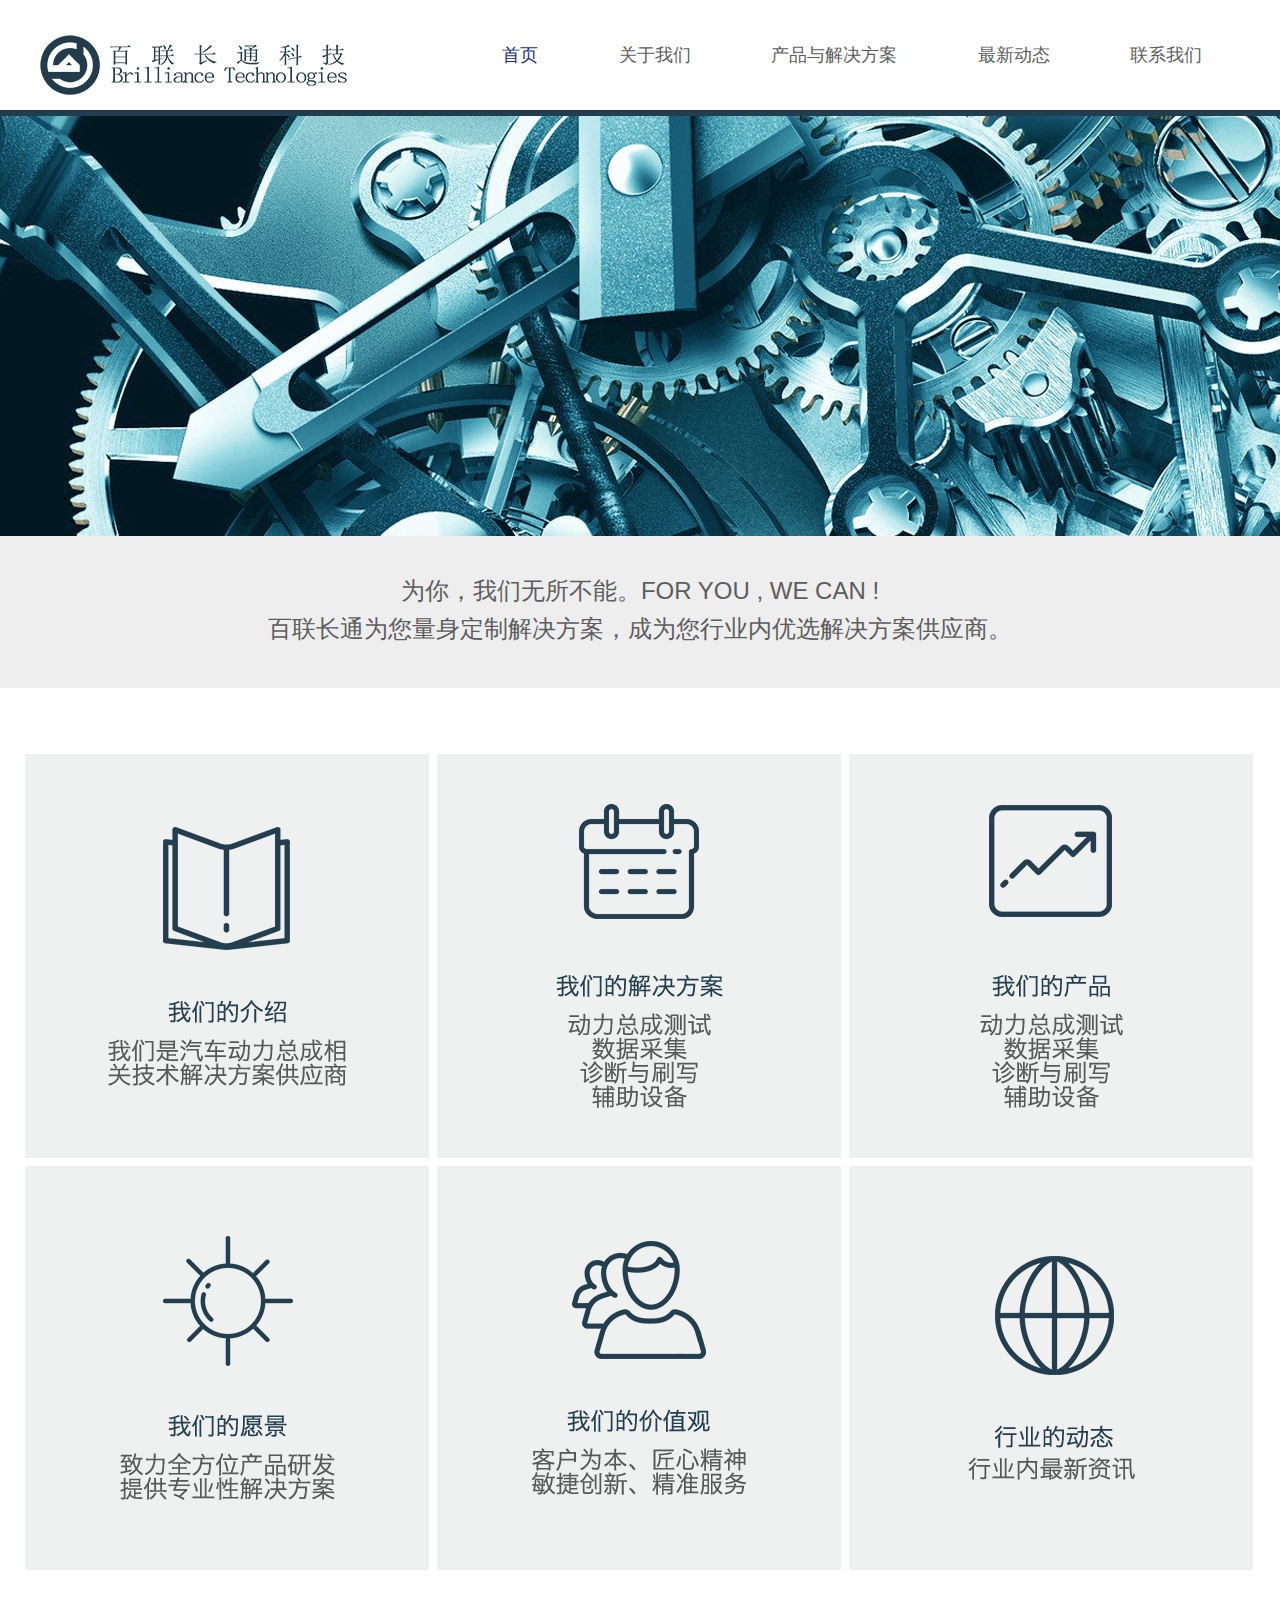
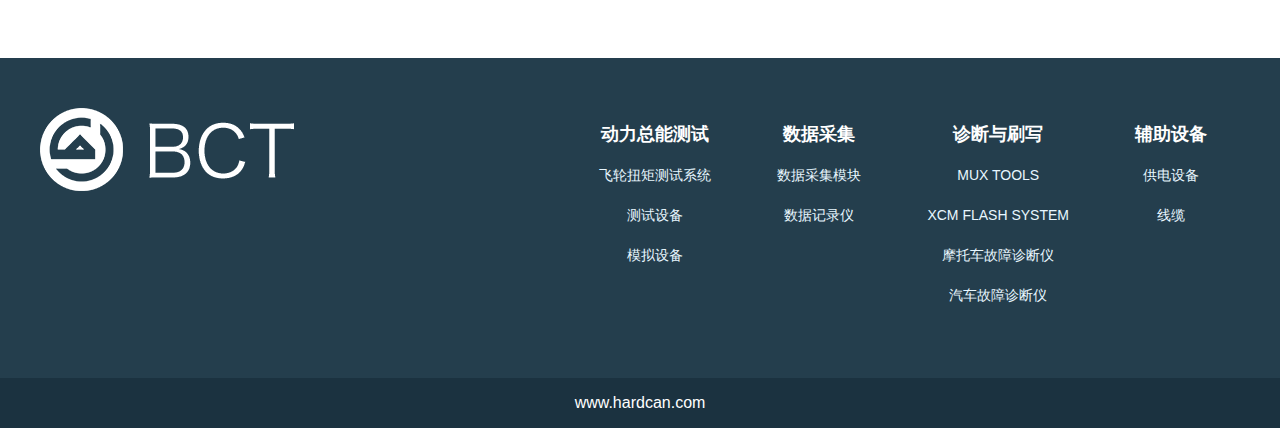
<file: index.html>
<!doctype html>
<html>
<head>
    <meta http-equiv="Content-Type" content="text/html; charset=utf-8"/>
    <title>百联长通科技</title>
    <meta name="renderer" content="webkit">
    <meta http-equiv="X-UA-Compatible" content="IE=Edge">
    <link rel="stylesheet" href="./css/style.css"/>
</head>
<body>
	<div class="header">
		<img src="./images/logo.png" class="fl logo">
		<ul class="nav">
			<li>
				<a href="http://kaopu3.duapp.com/blctkj/index.html" class="nav-on">首页</a>
			</li>
			<li>
				<a href="http://kaopu3.duapp.com/blctkj/company-intro.html">关于我们</a>
			</li> 
			<li>
				<a href="javascript:;">产品与解决方案</a>
				<ul class="dropdown">
					<li>
						<a href="http://kaopu3.duapp.com/blctkj/produce1.html">动力总能测试</a>
					</li>
					<li>
						<a href="http://kaopu3.duapp.com/blctkj/produce3.html">数据采集</a>
					</li>
					<li>
						<a href="http://kaopu3.duapp.com/blctkj/produce4.html">刷写与诊断</a>
					</li>
					<li>
						<a href="http://kaopu3.duapp.com/blctkj/produce2.html">辅助设备</a>
					</li>
				</ul>
			</li> 
			<li>
				<a href="http://kaopu3.duapp.com/blctkj/trends.html">最新动态</a>
			</li> 
			<li>
				<a href="http://kaopu3.duapp.com/blctkj/contact-us.html">联系我们</a>
			</li> 
		</ul>
	</div>
	<div class="banner banner1">
		
	</div>
	<div class="about-us">
		<div class="til">
			<p>
				为你，我们无所不能。FOR YOU , WE CAN !
			</p>
			<p>
				百联长通为您量身定制解决方案，成为您行业内优选解决方案供应商。
			</p>
		</div>
		<ul>
			<a href="http://kaopu3.duapp.com/blctkj/company-intro.html"><li class="li1">
				
			</li></a>
			<a href="http://kaopu3.duapp.com/blctkj/produce1.html"><li class="li2">
				
			</li></a>
			<a href="http://kaopu3.duapp.com/blctkj/produce1.html"><li class="li3">
				
			</li></a>
			<a href="http://kaopu3.duapp.com/blctkj/company-intro.html"><li class="li4">
				
			</li></a>
			<a href="http://kaopu3.duapp.com/blctkj/company-intro.html"><li class="li5">
				
			</li></a>
			<a href="http://kaopu3.duapp.com/blctkj/trends.html"><li class="li6">
				
			</li></a>
		</ul>
	</div>
	<div class="footer">
		<div class="foot-wrap">
			<img src="./images/BCT.png" class="BCT fl">
			<div class="footer-link fr">
				<ul>
					<li>
						<p>
							<a href="http://kaopu3.duapp.com/blctkj/produce1.html"><strong>动力总能测试</strong></a>
						</p>
						<p>
							<a href="http://kaopu3.duapp.com/blctkj/produce1.html#11">飞轮扭矩测试系统</a>
						</p>
						<p>
							<a href="http://kaopu3.duapp.com/blctkj/produce1.html#12">测试设备</a>
						</p>
						<p>
							<a href="http://kaopu3.duapp.com/blctkj/produce1.html#13">模拟设备</a>
						</p>
					</li>
					<li>
						<p>
							<a href="http://kaopu3.duapp.com/blctkj/produce3.html"><strong>数据采集</strong></a>
						</p>
						<p>
							<a href="http://kaopu3.duapp.com/blctkj/produce3.html#31">数据采集模块</a>
						</p>
						<p>
							<a href="http://kaopu3.duapp.com/blctkj/produce3.html#32">数据记录仪</a>
						</p>
					</li>
					<li>
						<p>
							<a href="http://kaopu3.duapp.com/blctkj/produce4.html"><strong>诊断与刷写</strong></a>
						</p>
						<p>
							<a href="http://kaopu3.duapp.com/blctkj/produce4.html#41">MUX TOOLS</a>
						</p>
						<p>
							<a href="http://kaopu3.duapp.com/blctkj/produce4.html#42">XCM FLASH SYSTEM</a>
						</p>
						<p>
							<a href="http://kaopu3.duapp.com/blctkj/produce4.html#43">摩托车故障诊断仪</a>
						</p>
						<p>
							<a href="http://kaopu3.duapp.com/blctkj/produce4.html#44">汽车故障诊断仪</a>
						</p>
					</li>
					<li>
						<p>
							<a href="http://kaopu3.duapp.com/blctkj/produce2.html"><strong>辅助设备</strong></a>
						</p>
						<p>
							<a href="http://kaopu3.duapp.com/blctkj/produce2.html#21">供电设备</a>
						</p>
						<p>
							<a href="http://kaopu3.duapp.com/blctkj/produce2.html#22">线缆</a>
						</p>
					</li>
				</ul>
			</div>
		</div>
		<div class="link-homapge">
			www.hardcan.com
		</div>
	</div>
	<script src="./js/jquery-1.8.0.min.js"></script>
	<script>
		$(function(){
			//导航下拉
			$(".nav>li:eq(2)>a").toggle(function(){
				if($(this).parent().find("li").length){
					$(this).parent().find(".dropdown").show();
				}
			},function(){
				if($(this).parent().find("li").length){
					$(this).parent().find(".dropdown").hide();
				}
			});
		})
	</script>
</body>
</html>
</file>
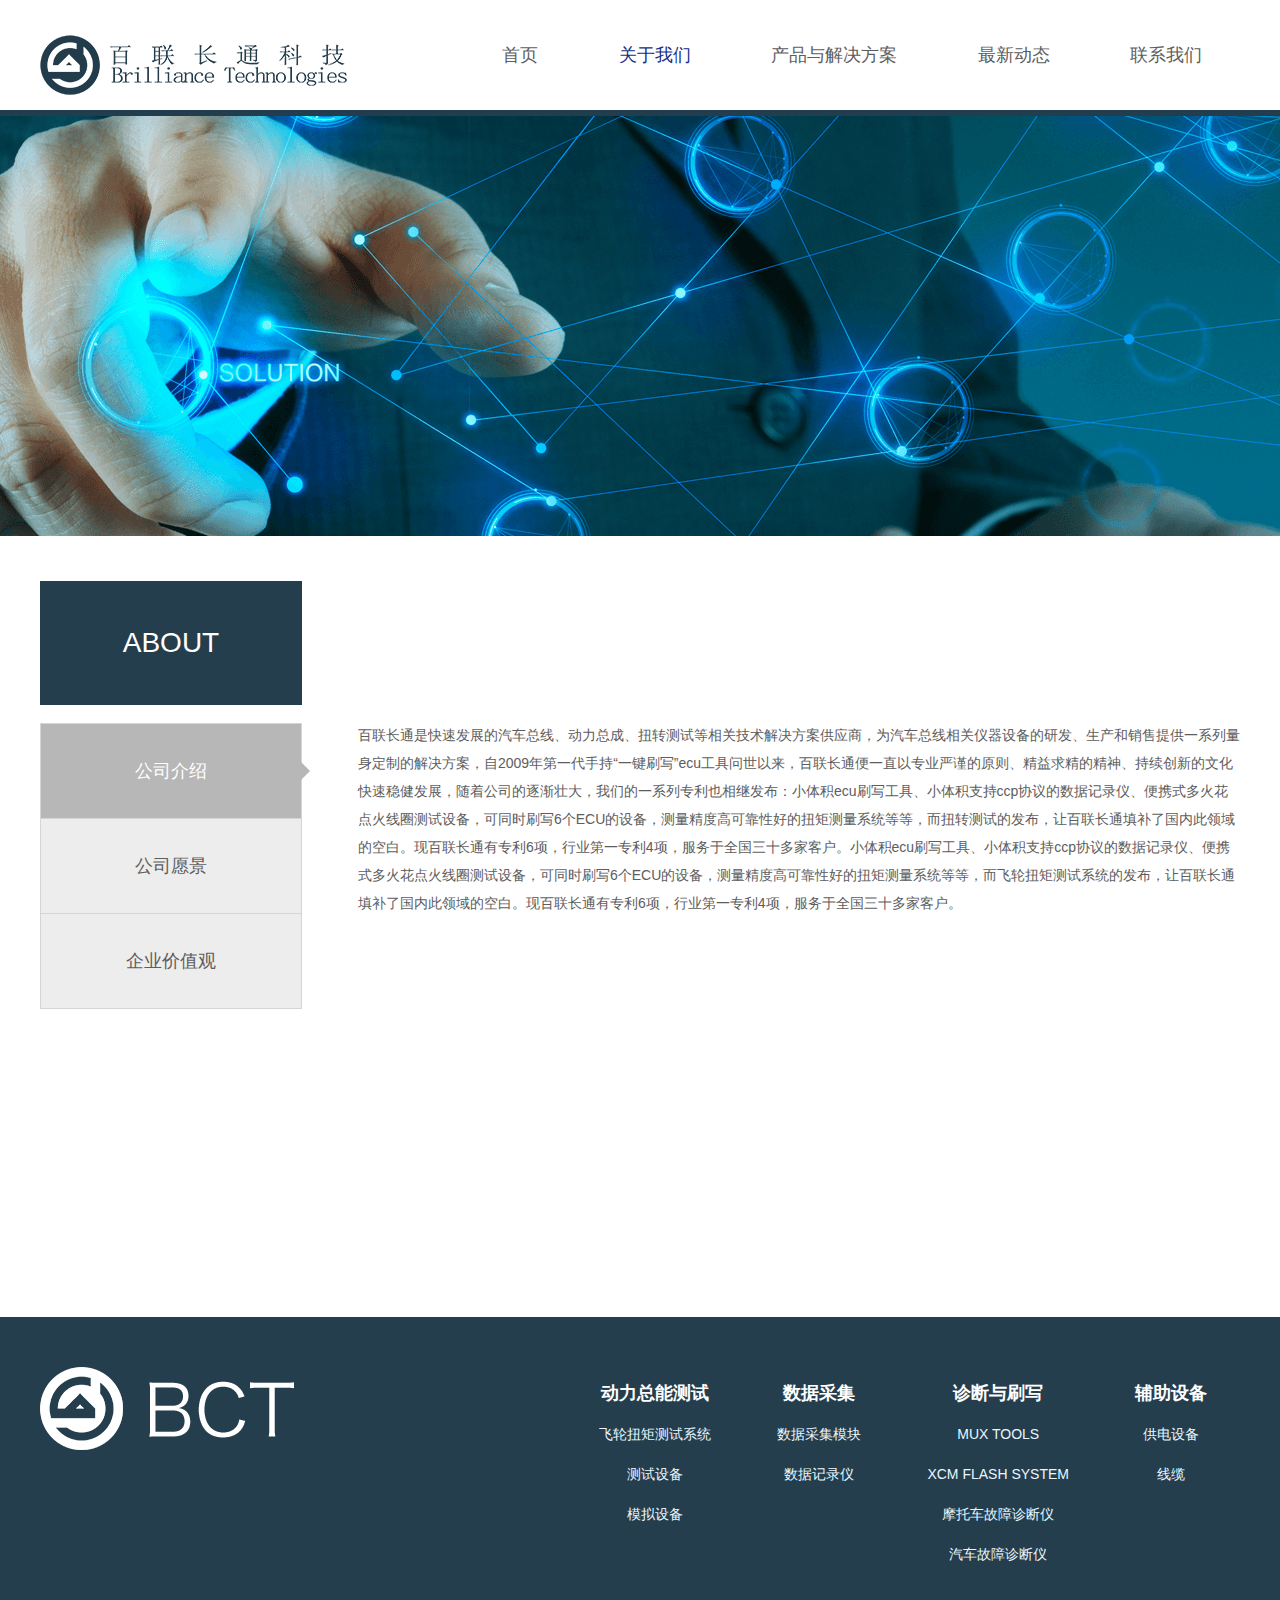
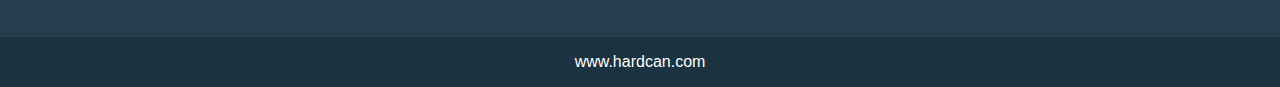
<file: company-intro.html>
<!doctype html>
<html>
<head>
    <meta http-equiv="Content-Type" content="text/html; charset=utf-8"/>
    <title>百联长通科技</title>
    <meta name="renderer" content="webkit">
    <meta http-equiv="X-UA-Compatible" content="IE=Edge">
    <link rel="stylesheet" href="./css/style.css"/>
</head>
<body>
	<div class="header">
		<img src="./images/logo.png" class="fl logo">
		<ul class="nav">
			<li>
				<a href="http://kaopu3.duapp.com/blctkj/index.html">首页</a>
			</li>
			<li>
				<a href="http://kaopu3.duapp.com/blctkj/company-intro.html" class="nav-on">关于我们</a>
			</li> 
			<li>
				<a href="javascript:;">产品与解决方案</a>
				<ul class="dropdown">
					<li>
						<a href="http://kaopu3.duapp.com/blctkj/produce1.html">动力总能测试</a>
					</li>
					<li>
						<a href="http://kaopu3.duapp.com/blctkj/produce3.html">数据采集</a>
					</li>
					<li>
						<a href="http://kaopu3.duapp.com/blctkj/produce4.html">刷写与诊断</a>
					</li>
					<li>
						<a href="http://kaopu3.duapp.com/blctkj/produce2.html">辅助设备</a>
					</li>
				</ul>
			</li> 
			<li>
				<a href="http://kaopu3.duapp.com/blctkj/trends.html">最新动态</a>
			</li> 
			<li>
				<a href="http://kaopu3.duapp.com/blctkj/contact-us.html">联系我们</a>
			</li> 
		</ul>
	</div>
	<div class="banner banner6">
		
	</div>
	<div class="article">
		<div class="aside fl">
			<div class="aside-til">
				ABOUT
			</div>
			<ul>
				<li>
					<a class="aside-nav-on">
						公司介绍<i></i>
					</a>
					<a>
						公司愿景<i></i>
					</a>
					<a>
						企业价值观<i></i>
					</a>
				</li>
			</ul>
		</div>
		<div class="compare-info">
			<div class="info show">
				百联长通是快速发展的汽车总线、动力总成、扭转测试等相关技术解决方案供应商，为汽车总线相关仪器设备的研发、生产和销售提供一系列量身定制的解决方案，自2009年第一代手持“一键刷写”ecu工具问世以来，百联长通便一直以专业严谨的原则、精益求精的精神、持续创新的文化快速稳健发展，随着公司的逐渐壮大，我们的一系列专利也相继发布：小体积ecu刷写工具、小体积支持ccp协议的数据记录仪、便携式多火花点火线圈测试设备，可同时刷写6个ECU的设备，测量精度高可靠性好的扭矩测量系统等等，而扭转测试的发布，让百联长通填补了国内此领域的空白。现百联长通有专利6项，行业第一专利4项，服务于全国三十多家客户。小体积ecu刷写工具、小体积支持ccp协议的数据记录仪、便携式多火花点火线圈测试设备，可同时刷写6个ECU的设备，测量精度高可靠性好的扭矩测量系统等等，而飞轮扭矩测试系统的发布，让百联长通填补了国内此领域的空白。现百联长通有专利6项，行业第一专利4项，服务于全国三十多家客户。
			</div>
			<div class="info">
				致力全方位产品研发，提供专业性解决方案
			</div>
			<div class="info">
				<p>
					<strong>客户为本</strong>
				</p>
				<p>
					充分了解客户的需求导向和服务期望，为客户提供专业的建议和资讯，与客户共同成长，并将客户对百联长通的评价做为衡量我们成功与否的标准，成为客户最值得信赖的合作伙伴。
				</p>
				<p>
					<strong>匠心精神</strong>
				</p>
				<p class="mb26">
					从产品研发到客户服务，百联长通将致力于研发最精密的仪器、最贴心的设备、最专业的解决方案的道路上，时刻保持匠心精神，精益求精。
				</p>
				<p>
					<strong>敏捷创新</strong>
				</p>
				<p class="mb26">
					我们的工作致力于不断应对新的需求，能够快速敏锐的洞察行业新商机，并且运用我们的专业敏捷创新，高效完成客户的行业需求。
				</p>
				<p>
					<strong>精准服务</strong>
				</p>
				<p class="mb26">
					我们将始终坚持以客户需求为导向，根据客户的需求提供专业、精准、有针对性的解决方案，配合开发和制造高效的产品，成为一站式汽车总线及动力总成相关技术解决方案供应商。
				</p>
			</div>
		</div>
	</div>
	<div class="footer">
		<div class="foot-wrap">
			<img src="./images/BCT.png" class="BCT fl">
			<div class="footer-link fr">
				<ul>
					<li>
						<p>
							<a href="http://kaopu3.duapp.com/blctkj/produce1.html"><strong>动力总能测试</strong></a>
						</p>
						<p>
							<a href="http://kaopu3.duapp.com/blctkj/produce1.html#11">飞轮扭矩测试系统</a>
						</p>
						<p>
							<a href="http://kaopu3.duapp.com/blctkj/produce1.html#12">测试设备</a>
						</p>
						<p>
							<a href="http://kaopu3.duapp.com/blctkj/produce1.html#13">模拟设备</a>
						</p>
					</li>
					<li>
						<p>
							<a href="http://kaopu3.duapp.com/blctkj/produce3.html"><strong>数据采集</strong></a>
						</p>
						<p>
							<a href="http://kaopu3.duapp.com/blctkj/produce3.html#31">数据采集模块</a>
						</p>
						<p>
							<a href="http://kaopu3.duapp.com/blctkj/produce3.html#32">数据记录仪</a>
						</p>
					</li>
					<li>
						<p>
							<a href="http://kaopu3.duapp.com/blctkj/produce4.html"><strong>诊断与刷写</strong></a>
						</p>
						<p>
							<a href="http://kaopu3.duapp.com/blctkj/produce4.html#41">MUX TOOLS</a>
						</p>
						<p>
							<a href="http://kaopu3.duapp.com/blctkj/produce4.html#42">XCM FLASH SYSTEM</a>
						</p>
						<p>
							<a href="http://kaopu3.duapp.com/blctkj/produce4.html#43">摩托车故障诊断仪</a>
						</p>
						<p>
							<a href="http://kaopu3.duapp.com/blctkj/produce4.html#44">汽车故障诊断仪</a>
						</p>
					</li>
					<li>
						<p>
							<a href="http://kaopu3.duapp.com/blctkj/produce2.html"><strong>辅助设备</strong></a>
						</p>
						<p>
							<a href="http://kaopu3.duapp.com/blctkj/produce2.html#21">供电设备</a>
						</p>
						<p>
							<a href="http://kaopu3.duapp.com/blctkj/produce2.html#22">线缆</a>
						</p>
					</li>
				</ul>
			</div>
		</div>
		<div class="link-homapge">
			www.hardcan.com
		</div>
	</div>
	<script src="./js/jquery-1.8.0.min.js"></script>
	<script>
		$(function(){
			//左侧导航
			$(".aside a").click(function(){
				var i = $(this).index();
				$(".aside a").removeClass("aside-nav-on");
				$(this).addClass("aside-nav-on");	
				$(".compare-info .info").removeClass("show");
				$(".compare-info .info:eq("+i+")").addClass("show");
			});

			//导航下拉
			$(".nav>li:eq(2)>a").toggle(function(){
				if($(this).parent().find("li").length){
					$(this).parent().find(".dropdown").show();
				}
			},function(){
				if($(this).parent().find("li").length){
					$(this).parent().find(".dropdown").hide();
				}
			});
		})
	</script>
</body>
</html>
</file>
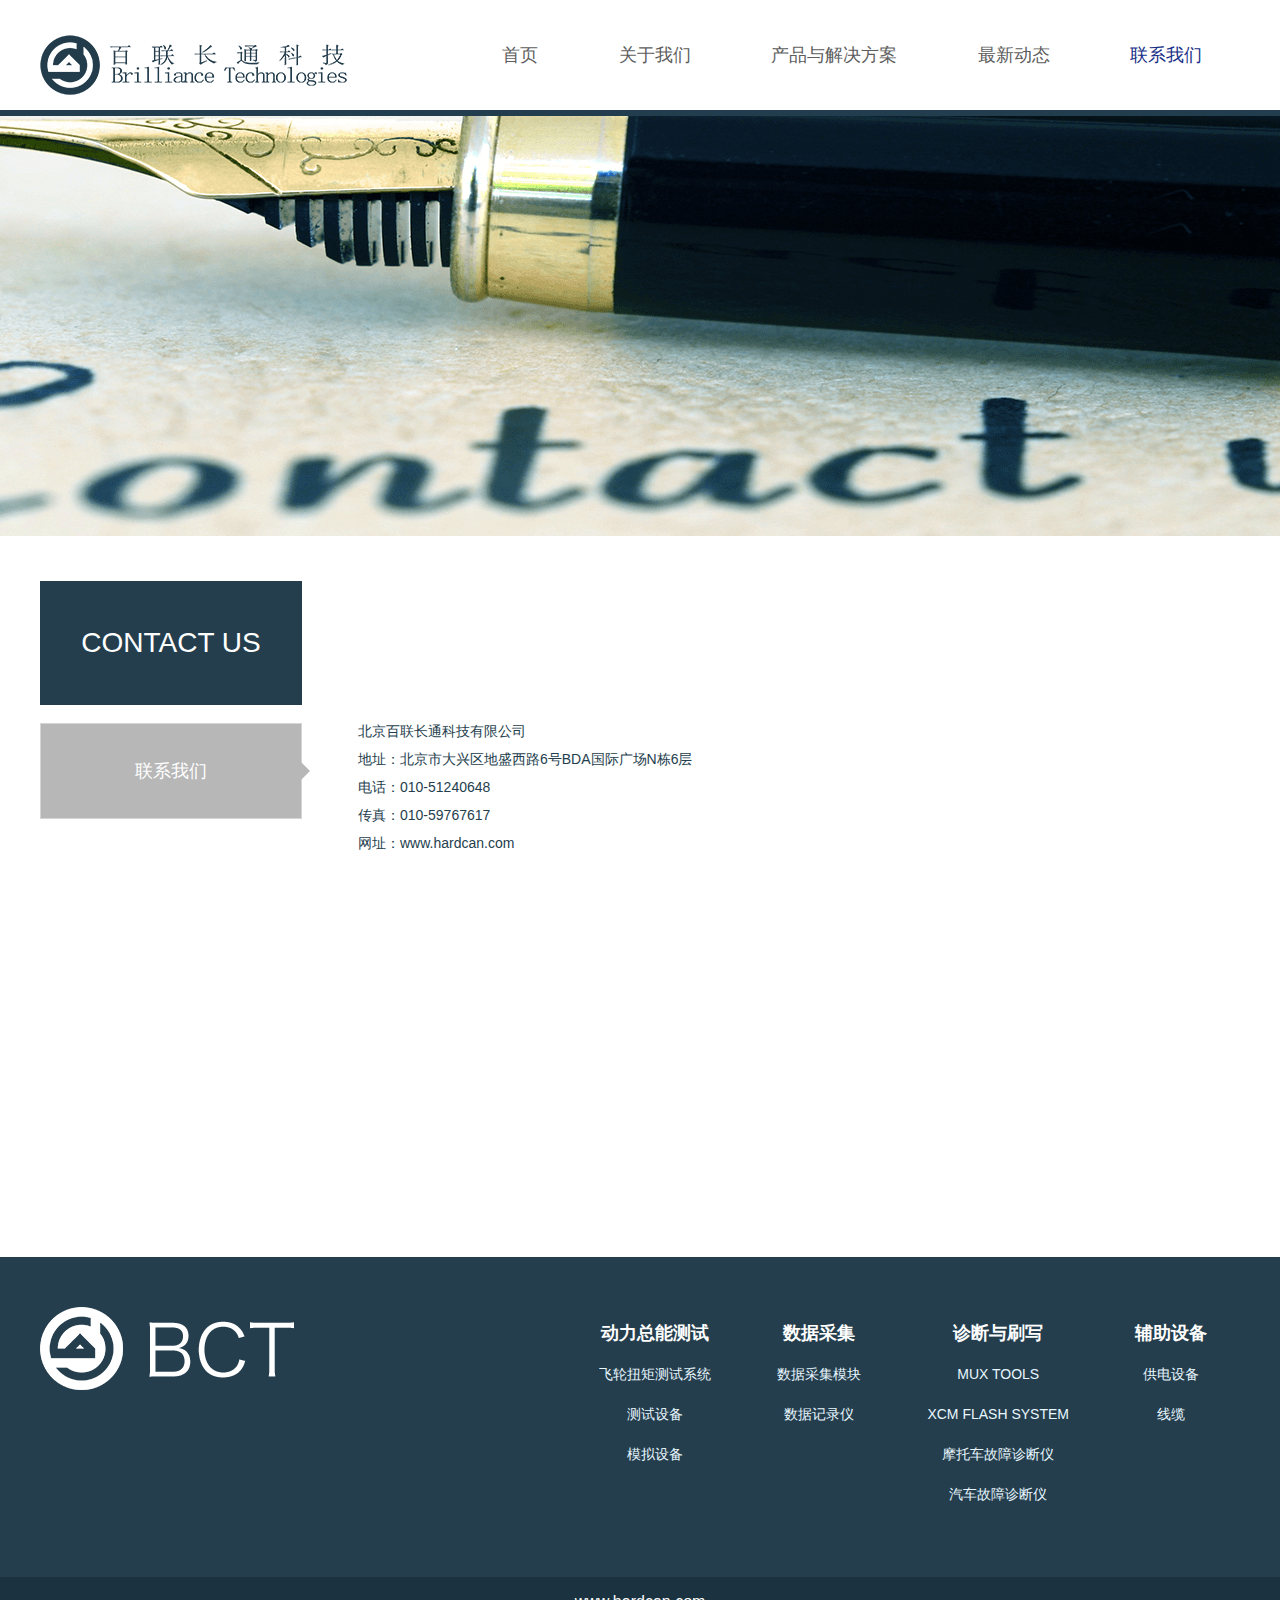
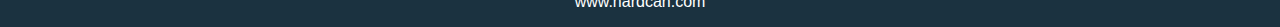
<file: contact-us.html>
<!doctype html>
<html>
<head>
    <meta http-equiv="Content-Type" content="text/html; charset=utf-8"/>
    <title>百联长通科技</title>
    <meta name="renderer" content="webkit">
    <meta http-equiv="X-UA-Compatible" content="IE=Edge">
    <link rel="stylesheet" href="./css/style.css"/>
</head>
<body>
	<div class="header">
		<img src="./images/logo.png" class="fl logo">
		<ul class="nav">
			<li>
				<a href="http://kaopu3.duapp.com/blctkj/index.html">首页</a>
			</li>
			<li>
				<a href="http://kaopu3.duapp.com/blctkj/company-intro.html">关于我们</a>
			</li> 
			<li>
				<a href="javascript:;">产品与解决方案</a>
				<ul class="dropdown">
					<li>
						<a href="http://kaopu3.duapp.com/blctkj/produce1.html">动力总能测试</a>
					</li>
					<li>
						<a href="http://kaopu3.duapp.com/blctkj/produce3.html">数据采集</a>
					</li>
					<li>
						<a href="http://kaopu3.duapp.com/blctkj/produce4.html">刷写与诊断</a>
					</li>
					<li>
						<a href="http://kaopu3.duapp.com/blctkj/produce2.html">辅助设备</a>
					</li>
				</ul>
			</li> 
			<li>
				<a href="http://kaopu3.duapp.com/blctkj/trends.html">最新动态</a>
			</li> 
			<li>
				<a href="http://kaopu3.duapp.com/blctkj/contact-us.html" class="nav-on">联系我们</a>
			</li> 
		</ul>
	</div>
	<div class="banner banner8">
		
	</div>
	<div class="article">
		<div class="aside fl">
			<div class="aside-til">
				CONTACT US
			</div>
			<ul>
				<li>
					<a class="aside-nav-on">
						联系我们<i></i>
					</a>
				</li>
			</ul>
		</div>
		<div class="contact-us">
			<p>
				北京百联长通科技有限公司
			</p>
			<p>
				地址：北京市大兴区地盛西路6号BDA国际广场N栋6层
			</p>
			<p>
				电话：010-51240648
			</p>
			<p>
				传真：010-59767617
			</p>
			<p>
				网址：www.hardcan.com
			</p>
		</div>
	</div>
	<div class="footer">
		<div class="foot-wrap">
			<img src="./images/BCT.png" class="BCT fl">
			<div class="footer-link fr">
				<ul>
					<li>
						<p>
							<a href="http://kaopu3.duapp.com/blctkj/produce1.html"><strong>动力总能测试</strong></a>
						</p>
						<p>
							<a href="http://kaopu3.duapp.com/blctkj/produce1.html#11">飞轮扭矩测试系统</a>
						</p>
						<p>
							<a href="http://kaopu3.duapp.com/blctkj/produce1.html#12">测试设备</a>
						</p>
						<p>
							<a href="http://kaopu3.duapp.com/blctkj/produce1.html#13">模拟设备</a>
						</p>
					</li>
					<li>
						<p>
							<a href="http://kaopu3.duapp.com/blctkj/produce3.html"><strong>数据采集</strong></a>
						</p>
						<p>
							<a href="http://kaopu3.duapp.com/blctkj/produce3.html#31">数据采集模块</a>
						</p>
						<p>
							<a href="http://kaopu3.duapp.com/blctkj/produce3.html#32">数据记录仪</a>
						</p>
					</li>
					<li>
						<p>
							<a href="http://kaopu3.duapp.com/blctkj/produce4.html"><strong>诊断与刷写</strong></a>
						</p>
						<p>
							<a href="http://kaopu3.duapp.com/blctkj/produce4.html#41">MUX TOOLS</a>
						</p>
						<p>
							<a href="http://kaopu3.duapp.com/blctkj/produce4.html#42">XCM FLASH SYSTEM</a>
						</p>
						<p>
							<a href="http://kaopu3.duapp.com/blctkj/produce4.html#43">摩托车故障诊断仪</a>
						</p>
						<p>
							<a href="http://kaopu3.duapp.com/blctkj/produce4.html#44">汽车故障诊断仪</a>
						</p>
					</li>
					<li>
						<p>
							<a href="http://kaopu3.duapp.com/blctkj/produce2.html"><strong>辅助设备</strong></a>
						</p>
						<p>
							<a href="http://kaopu3.duapp.com/blctkj/produce2.html#21">供电设备</a>
						</p>
						<p>
							<a href="http://kaopu3.duapp.com/blctkj/produce2.html#22">线缆</a>
						</p>
					</li>
				</ul>
			</div>
		</div>
		<div class="link-homapge">
			www.hardcan.com
		</div>
	</div>
	<script src="./js/jquery-1.8.0.min.js"></script>
	<script>
		$(function(){
			//导航下拉
			$(".nav>li:eq(2)>a").toggle(function(){
				if($(this).parent().find("li").length){
					$(this).parent().find(".dropdown").show();
				}
			},function(){
				if($(this).parent().find("li").length){
					$(this).parent().find(".dropdown").hide();
				}
			});
		})
	</script>
</body>
</html>
</file>
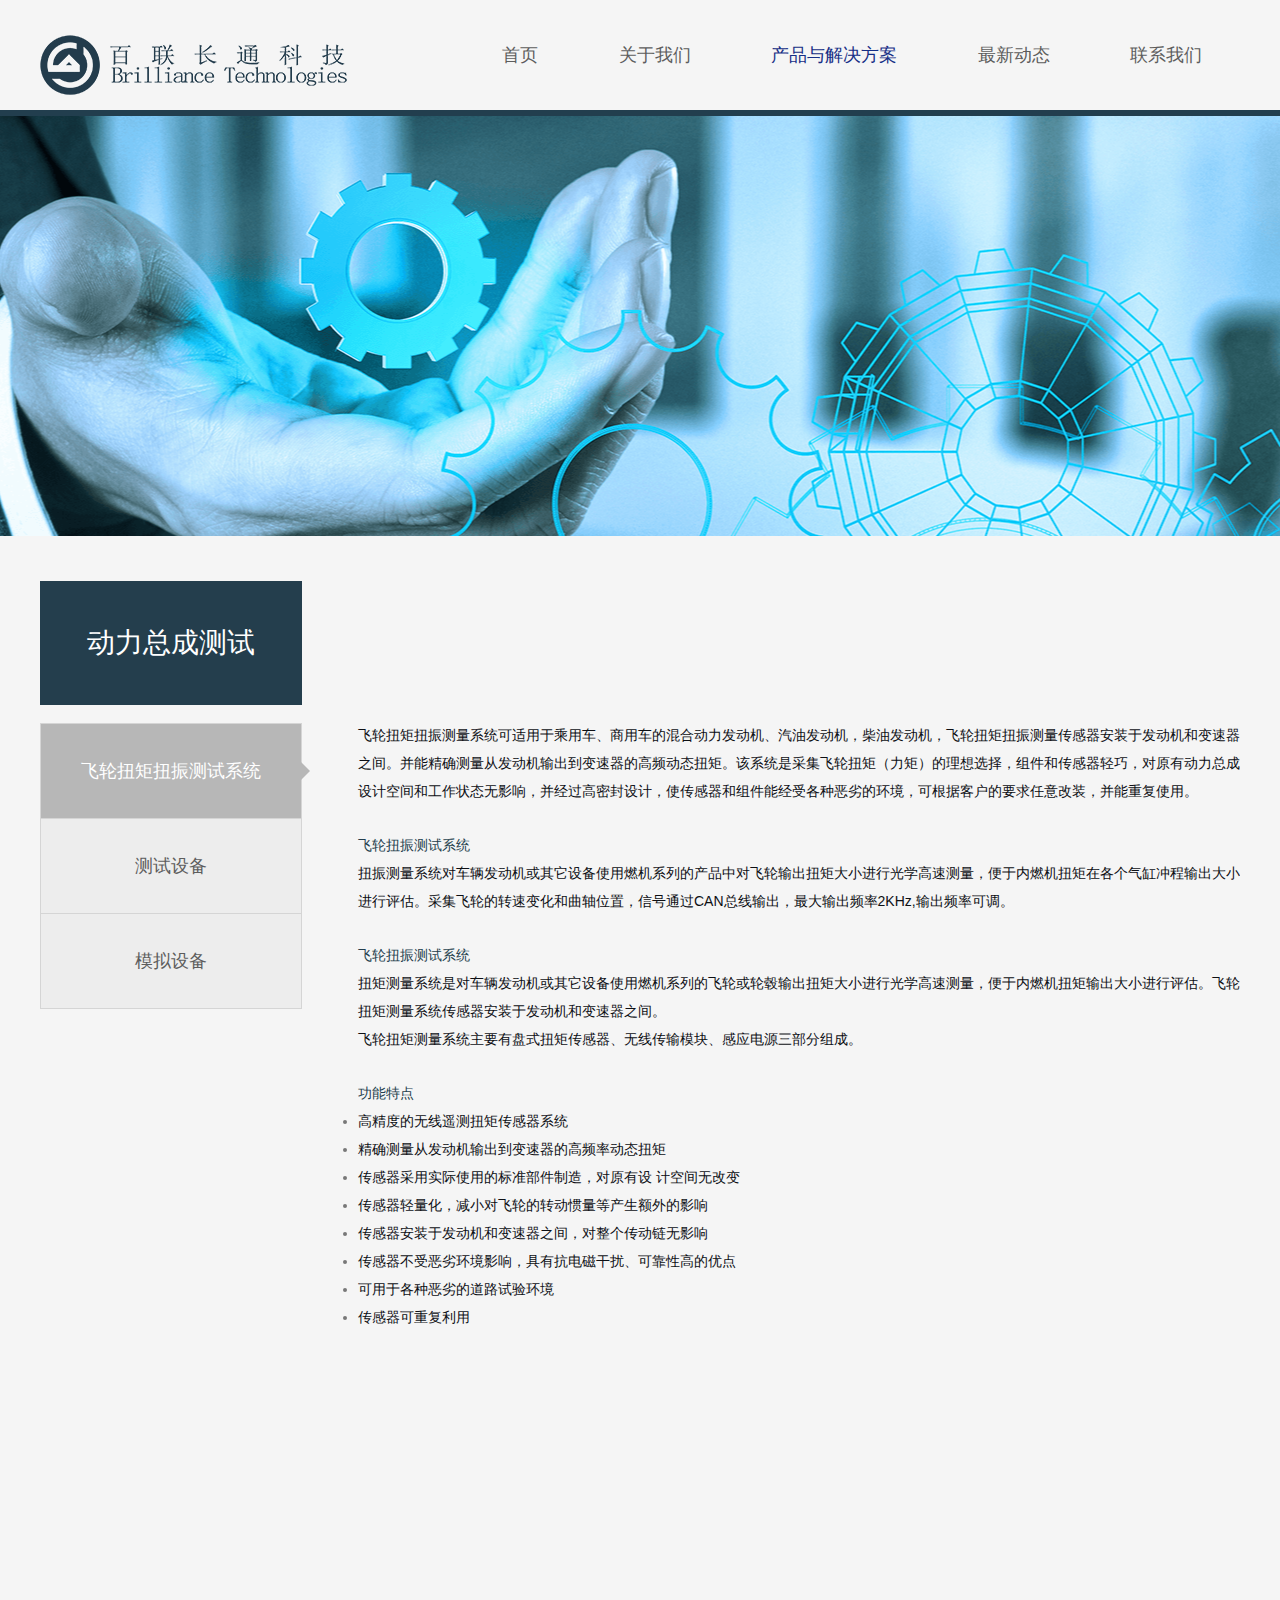
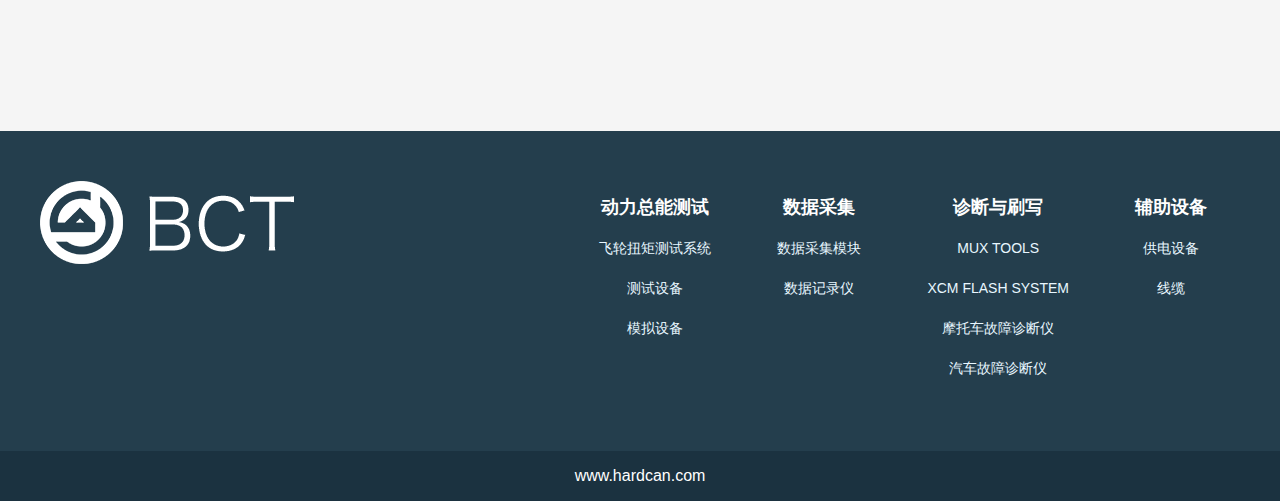
<file: produce1.html>
<!doctype html>
<html>
<head>
    <meta http-equiv="Content-Type" content="text/html; charset=utf-8"/>
    <title>百联长通科技</title>
    <meta name="renderer" content="webkit">
    <meta http-equiv="X-UA-Compatible" content="IE=Edge">
    <link rel="stylesheet" href="./css/style.css"/>
</head>
<body class="bg-gray">
	<div class="header">
		<img src="./images/logo.png" class="fl logo">
		<ul class="nav">
			<li>
				<a href="http://kaopu3.duapp.com/blctkj/index.html">首页</a>
			</li>
			<li>
				<a href="http://kaopu3.duapp.com/blctkj/company-intro.html">关于我们</a>
			</li> 
			<li>
				<a href="javascript:;" class="nav-on">产品与解决方案</a>
				<ul class="dropdown">
					<li>
						<a href="http://kaopu3.duapp.com/blctkj/produce1.html">动力总能测试</a>
					</li>
					<li>
						<a href="http://kaopu3.duapp.com/blctkj/produce3.html">数据采集</a>
					</li>
					<li>
						<a href="http://kaopu3.duapp.com/blctkj/produce4.html">刷写与诊断</a>
					</li>
					<li>
						<a href="http://kaopu3.duapp.com/blctkj/produce2.html">辅助设备</a>
					</li>
				</ul>
			</li> 
			<li>
				<a href="http://kaopu3.duapp.com/blctkj/trends.html">最新动态</a>
			</li> 
			<li>
				<a href="http://kaopu3.duapp.com/blctkj/contact-us.html">联系我们</a>
			</li> 
		</ul>
	</div>
	<div class="banner banner2">
		
	</div>
	<div class="article">
		<div class="aside fl">
			<div class="aside-til">
				动力总成测试
			</div>
			<ul>
				<li>
					<a class="aside-nav-on">
						飞轮扭矩扭振测试系统<i></i>
					</a>
					<a>
						测试设备<i></i>
					</a>
					<a>
						模拟设备<i></i>
					</a>
				</li>
			</ul>
		</div>
		<div class="produce-info">
			<div class="info show">
				<p class="mb26">
					飞轮扭矩扭振测量系统可适用于乘用车、商用车的混合动力发动机、汽油发动机，柴油发动机，飞轮扭矩扭振测量传感器安装于发动机和变速器之间。并能精确测量从发动机输出到变速器的高频动态扭矩。该系统是采集飞轮扭矩（力矩）的理想选择，组件和传感器轻巧，对原有动力总成设计空间和工作状态无影响，并经过高密封设计，使传感器和组件能经受各种恶劣的环境，可根据客户的要求任意改装，并能重复使用。
				</p>
				<p>
					<strong>飞轮扭振测试系统</strong>
				</p>
				<p class="mb26">
					扭振测量系统对车辆发动机或其它设备使用燃机系列的产品中对飞轮输出扭矩大小进行光学高速测量，便于内燃机扭矩在各个气缸冲程输出大小进行评估。采集飞轮的转速变化和曲轴位置，信号通过CAN总线输出，最大输出频率2KHz,输出频率可调。
				</p>
				<p>
					<strong>飞轮扭振测试系统</strong>
				</p>
				<p>
					扭矩测量系统是对车辆发动机或其它设备使用燃机系列的飞轮或轮毂输出扭矩大小进行光学高速测量，便于内燃机扭矩输出大小进行评估。飞轮扭矩测量系统传感器安装于发动机和变速器之间。
				</p>
				<p class="mb26">
					飞轮扭矩测量系统主要有盘式扭矩传感器、无线传输模块、感应电源三部分组成。
				</p>
				<p>
					<strong>功能特点</strong>
				</p>
				<ul class="list-pro1">
					<li>
						<span>高精度的无线遥测扭矩传感器系统</span>
					</li>
					<li>
						<span>精确测量从发动机输出到变速器的高频率动态扭矩</span>
					</li>
					<li>
						<span>传感器采用实际使用的标准部件制造，对原有设  计空间无改变</span>
					</li>
					<li>
						<span>传感器轻量化，减小对飞轮的转动惯量等产生额外的影响</span>
					</li>
					<li>
						<span>传感器安装于发动机和变速器之间，对整个传动链无影响</span>
					</li>
					<li>
						<span>传感器不受恶劣环境影响，具有抗电磁干扰、可靠性高的优点</span>
					</li>
					<li>
						<span>可用于各种恶劣的道路试验环境</span>
					</li>
					<li>
						<span>传感器可重复利用</span>
					</li>
				</ul>
			</div>
			<div class="info">
				<p>
					<strong>点火线圈测试系统技术方案</strong>
				</p>
				<p>
					点火线圈是点燃式内燃机的一个关键零部件，点火线圈的性能直接影响到发动机的燃烧效率，关系到发动机的整体性能表现。
				</p>
				<p>
					点火线圈主要由初级绕组、次级绕组、磁芯等组成。
				</p>
				<p>
					在点火系统中, 利用点火线圈将低压电转换为高压电, 在火花塞电极处击穿空气并产生火花放电。在点火线圈的使用过程中，常见的故障是绕组间被击穿漏电或者线圈蓄能不足，导致点火线圈高压不足，能量弱，甚至无火等故障，造成发动机工作异常。所以在点火线圈的选型检测分析和装车前的批量抽检变得尤为重要。
				</p>
				<p>
					目前国内主要针对点火线圈的系统性能测试和实验的设备缺乏及不够完善，难以对点火线圈进行全面详尽的检测，从而无法对点火线圈的选型和产品性能全面详尽的检测分析。构建一套点火线圈检测系统对点火线圈进行全面的测试和检测，用于目前的GDI及涡轮增压发动机的选型和匹配显得尤为迫切和必须。 
				</p>
				<p>
					我公司与国际知名零部件企业在点火线圈的测试系统方面有过深度合作，并为该公司定制开发过多种测试核心模块，参与了该测试系统整合的全过程根据现有的合作经验，可为客户搭建出一套完整点火线圈测试系统，这套系统在国内具有技术上的领先优势，可完全满足客户需求对点火线圈做出详尽的性能分析评价。
				</p>
				<p class="mb26">
					点火线圈测试系统主要分为性能测试和可靠性测试两大部分，性能测试主要为了验证点火线圈是否能满足客户需求，检测点火线圈的各项性能指标。而可靠性试验则模拟在长时间的使用时，点火线圈的可靠性，以及在长时间使用时可能存在的缺陷。对两种测试所产生的问题可进行详细分析，找出问题的原因，以便于为点火线圈的选型决策做出技术参考，以及对点火线圈的可靠性提供指导意见，为产品的选型和质量把关。
				</p>
				<p class="mb26">
					<img src="./images/a-img1.png" class="full-img">
				</p>
				<p>
					<strong>点火测试系统</strong>
				</p>
				<p>
					多年来，国内汽车行业的测试设备大部分还比较落后，产品质量始终难以得到有效提高。为了适应汽车工业快速发展的需要，必须大力改善和提高测试汽车产品质量的措施。点火线圈是汽车产品中的关键部分，直接影响汽车的动力性、经济性。由此需要功能全、精度高、可靠性好的先进自动测试设备，以保证良好的质量。
				</p>
				<p>
					现有的点火测试系统功能单一、操作麻烦，并且需要结合PC机、示波器、外部电源等仪器才能完成工作。
				</p>
				<p>
					本系统能够实现同时对四路点火线圈进行测量和监控，并且可以将其测量结果显示于7寸液晶屏；能够根据点火线圈的驱动方式来自动输出驱动信号，以方便用户不会因误操作而造成的线圈的损坏；能够对点火线圈进行耐久性测试，并实时监控点火线圈的工作状态。
				</p>
			</div>
			<div class="info">
				<div class="p-lf">
					<img src="./images/d-img4.jpg" width="336" height="236" class="fl">
					<p>
						<strong>Break Out Box</strong>
					</p>
					<p>
						Break out box用于与发动机相关的测试或实验，通常设备串接在ECU与线束之间，供测试人员截取信号或人为进行故障的模拟，ECU信号转接箱可根据客户需求进行单独定制。本信号转接箱采用铝合金外壳轻便坚固。
					</p>
				</div>
				<div class="p-rt">
					<img src="./images/d-img3.jpg" width="336" height="227" class="fr">
					<p>
						<strong>失火发生器</strong>
					</p>
					<p>
						随着汽车的大量生产和使用以及环保意识的不断加强，人们对汽车排放带来的环境污染问题越来越重视，各国相继出台了控制汽车尾气排放的法规，OBD-Ⅱ法规正是其中之一。OBD-Ⅱ法规已被推广到全美国，欧洲也已引入相似的法规如EOBD等，我国的一些地区也开始要求新上市的车必须加装OBD系统。根据这些法规的要求，失火诊断系统是OBD-Ⅱ的一个重要组成部分。
					</p>
				</div>
				<div class="p-lf">
					<img src="./images/d-img2.jpg" width="336" height="231" class="fl">
					<p>
						<strong>氧传感器故障模拟器</strong>
					</p>
					<p>
						通过对接入的正常氧传感器信号进行多种模式的劣化，转换成失效的氧传感器信号输出以验证OBD的诊断功能。两路故障模拟（前氧和后氧），可模拟氧传感器电气故障和老化特性，带液晶显示。支持数十种故障模拟。
					</p>
				</div>
				<div class="p-rt">
					<img src="./images/d-img1.jpg" width="336" height="236" class="fr">
					<p>
						<strong>油门踏板模拟器</strong>
					</p>
					<p>
						转鼓实验室或标定工程师行车测试时，人在车上用脚控制油门的开度，会导致人员的疲劳且油门控制不稳等问题，电子油门信号发生器适用于电子节气门车辆的油门开度自动控制，可根据电位器电压指令模拟油门踏板信号控制精确，节省人力成本和实验成本。
					</p>
				</div>
			</div>
		</div>
	</div>
	<div class="footer">
		<div class="foot-wrap">
			<img src="./images/BCT.png" class="BCT fl">
			<div class="footer-link fr">
				<ul>
					<li>
						<p>
							<a href="http://kaopu3.duapp.com/blctkj/produce1.html"><strong>动力总能测试</strong></a>
						</p>
						<p>
							<a href="http://kaopu3.duapp.com/blctkj/produce1.html#11">飞轮扭矩测试系统</a>
						</p>
						<p>
							<a href="http://kaopu3.duapp.com/blctkj/produce1.html#12">测试设备</a>
						</p>
						<p>
							<a href="http://kaopu3.duapp.com/blctkj/produce1.html#13">模拟设备</a>
						</p>
					</li>
					<li>
						<p>
							<a href="http://kaopu3.duapp.com/blctkj/produce3.html"><strong>数据采集</strong></a>
						</p>
						<p>
							<a href="http://kaopu3.duapp.com/blctkj/produce3.html#31">数据采集模块</a>
						</p>
						<p>
							<a href="http://kaopu3.duapp.com/blctkj/produce3.html#32">数据记录仪</a>
						</p>
					</li>
					<li>
						<p>
							<a href="http://kaopu3.duapp.com/blctkj/produce4.html"><strong>诊断与刷写</strong></a>
						</p>
						<p>
							<a href="http://kaopu3.duapp.com/blctkj/produce4.html#41">MUX TOOLS</a>
						</p>
						<p>
							<a href="http://kaopu3.duapp.com/blctkj/produce4.html#42">XCM FLASH SYSTEM</a>
						</p>
						<p>
							<a href="http://kaopu3.duapp.com/blctkj/produce4.html#43">摩托车故障诊断仪</a>
						</p>
						<p>
							<a href="http://kaopu3.duapp.com/blctkj/produce4.html#44">汽车故障诊断仪</a>
						</p>
					</li>
					<li>
						<p>
							<a href="http://kaopu3.duapp.com/blctkj/produce2.html"><strong>辅助设备</strong></a>
						</p>
						<p>
							<a href="http://kaopu3.duapp.com/blctkj/produce2.html#21">供电设备</a>
						</p>
						<p>
							<a href="http://kaopu3.duapp.com/blctkj/produce2.html#22">线缆</a>
						</p>
					</li>
				</ul>
			</div>
		</div>
		<div class="link-homapge">
			www.hardcan.com
		</div>
	</div>
	<script src="./js/jquery-1.8.0.min.js"></script>
	<script>
		$(function(){
			//左侧导航
			$(".aside a").click(function(){
				var i = $(this).index();
				$(".aside a").removeClass("aside-nav-on");
				$(this).addClass("aside-nav-on");	
				$(".produce-info .info").removeClass("show");
				$(".produce-info .info:eq("+i+")").addClass("show");
			});

			//导航下拉
			$(".nav>li:eq(2)>a").toggle(function(){
				if($(this).parent().find("li").length){
					$(this).parent().find(".dropdown").show();
				}
			},function(){
				if($(this).parent().find("li").length){
					$(this).parent().find(".dropdown").hide();
				}
			});

			//根据不同参数切换不同菜单
			var l_href = location.href;
			if(l_href.indexOf("#11") > -1){
				$(".aside a:eq(0)").trigger("click");
			}else if(l_href.indexOf("#12") > -1){
				$(".aside a:eq(1)").trigger("click");
			}else if(l_href.indexOf("#13") > -1){
				$(".aside a:eq(2)").trigger("click");
			}
		})
	</script>
</body>
</html>
</file>
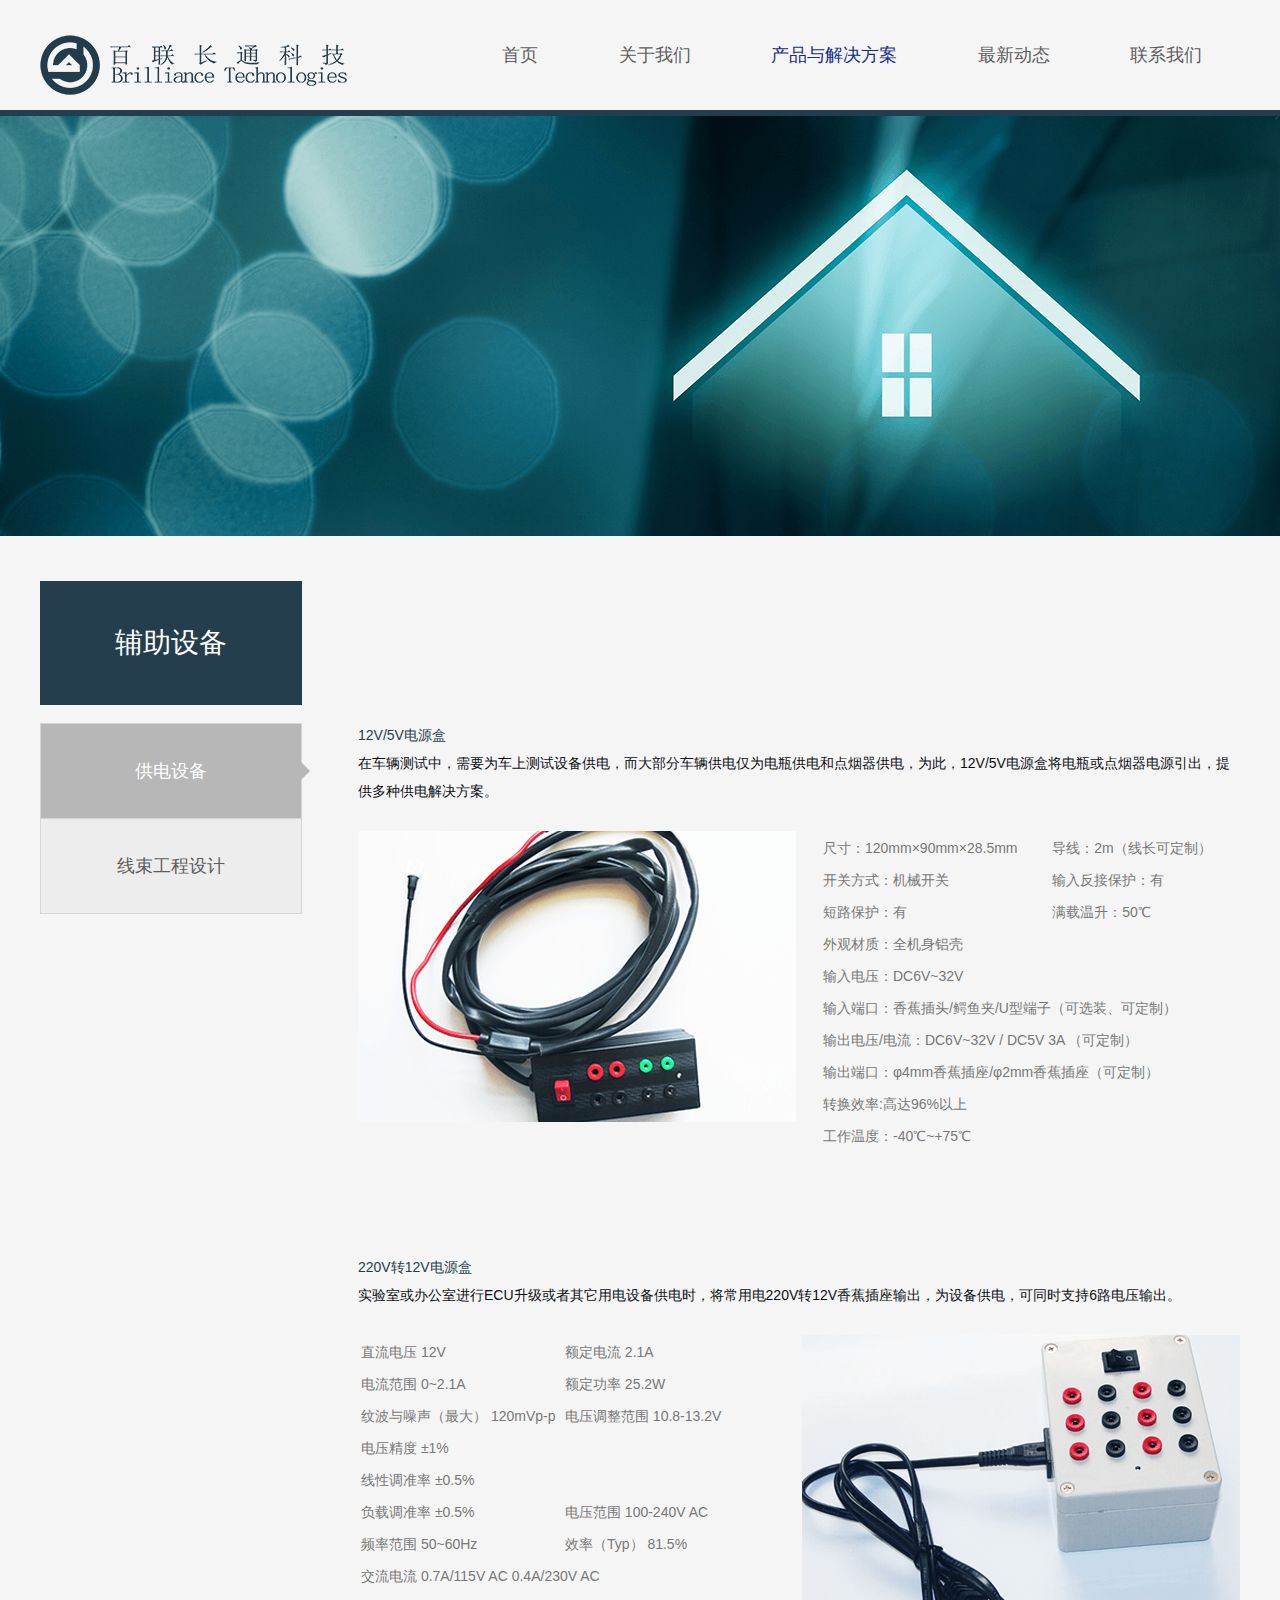
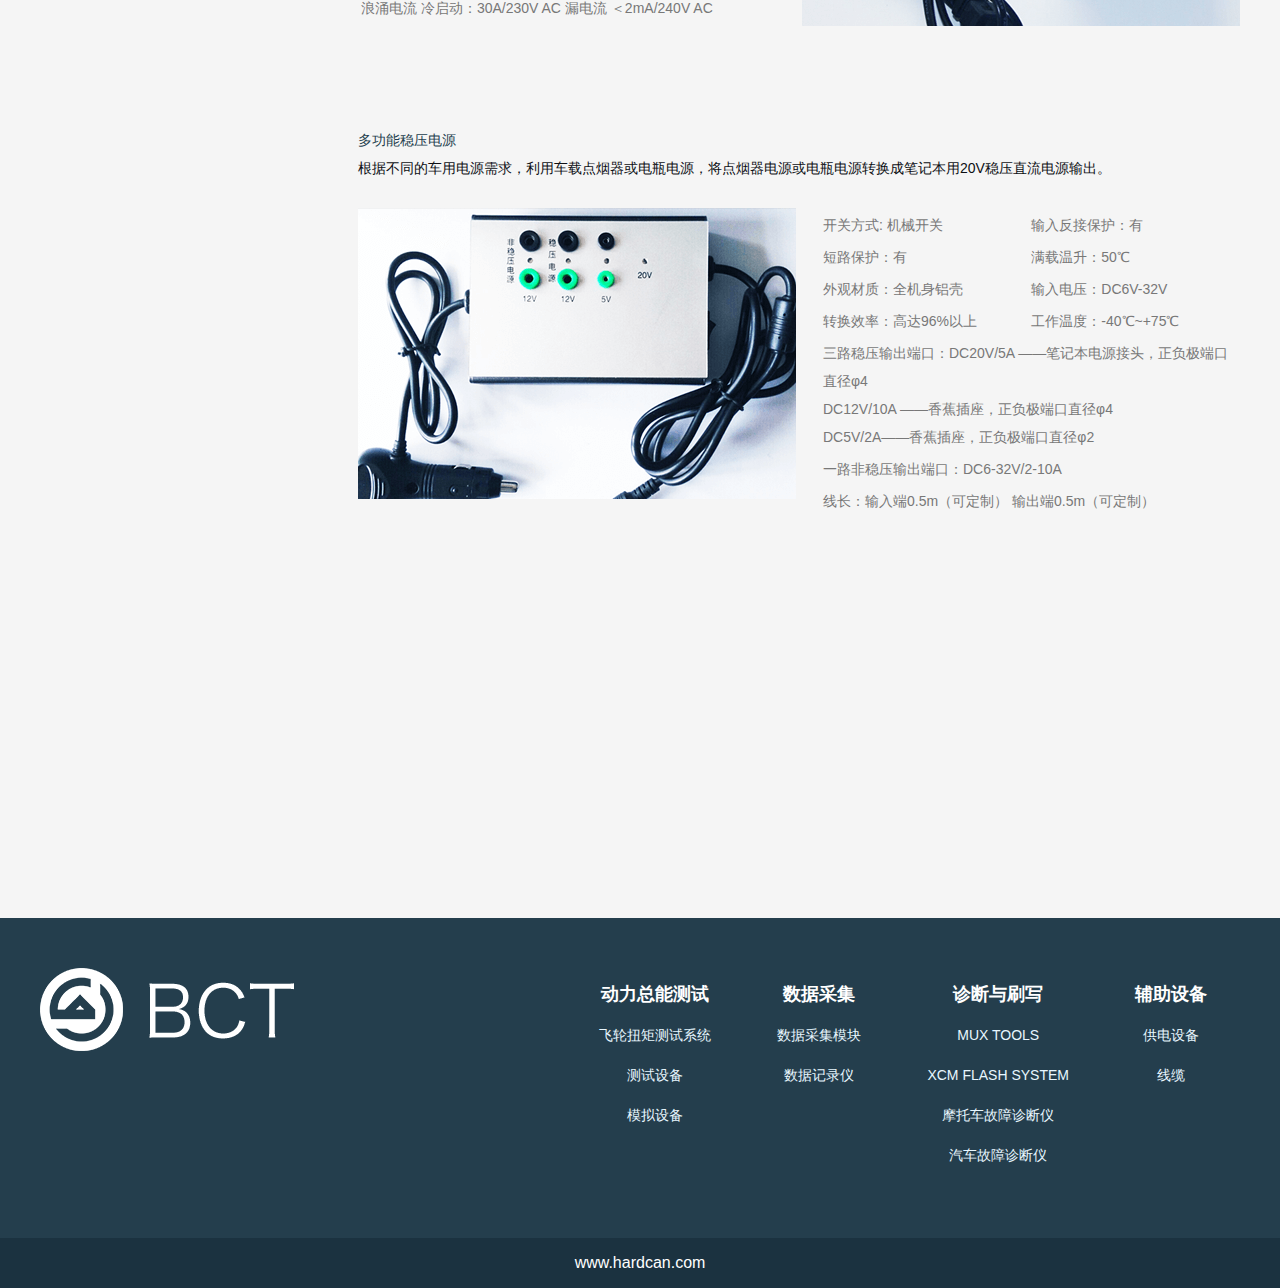
<file: produce2.html>
<!doctype html>
<html>
<head>
    <meta http-equiv="Content-Type" content="text/html; charset=utf-8"/>
    <title>百联长通科技</title>
    <meta name="renderer" content="webkit">
    <meta http-equiv="X-UA-Compatible" content="IE=Edge">
    <link rel="stylesheet" href="./css/style.css"/>
</head>
<body class="bg-gray">
	<div class="header">
		<img src="./images/logo.png" class="fl logo">
		<ul class="nav">
			<li>
				<a href="http://kaopu3.duapp.com/blctkj/index.html">首页</a>
			</li>
			<li>
				<a href="http://kaopu3.duapp.com/blctkj/company-intro.html">关于我们</a>
			</li> 
			<li>
				<a href="javascript:;" class="nav-on">产品与解决方案</a>
				<ul class="dropdown">
					<li>
						<a href="http://kaopu3.duapp.com/blctkj/produce1.html">动力总能测试</a>
					</li>
					<li>
						<a href="http://kaopu3.duapp.com/blctkj/produce3.html">数据采集</a>
					</li>
					<li>
						<a href="http://kaopu3.duapp.com/blctkj/produce4.html">刷写与诊断</a>
					</li>
					<li>
						<a href="http://kaopu3.duapp.com/blctkj/produce2.html">辅助设备</a>
					</li>
				</ul>
			</li> 
			<li>
				<a href="http://kaopu3.duapp.com/blctkj/trends.html">最新动态</a>
			</li> 
			<li>
				<a href="http://kaopu3.duapp.com/blctkj/contact-us.html">联系我们</a>
			</li> 
		</ul>
	</div>
	<div class="banner banner3">
		
	</div>
	<div class="article">
		<div class="aside fl">
			<div class="aside-til">
				辅助设备
			</div>
			<ul>
				<li>
					<a class="aside-nav-on">
						供电设备<i></i>
					</a>
					<a>
						线束工程设计<i></i>
					</a>
				</li>
			</ul>
		</div>
		<div class="produce-info w-auto">
			<div class="info show">
				<p>
					<strong>12V/5V电源盒</strong>
				</p>
				<p class="mb26">
					在车辆测试中，需要为车上测试设备供电，而大部分车辆供电仅为电瓶供电和点烟器供电，为此，12V/5V电源盒将电瓶或点烟器电源引出，提供多种供电解决方案。
				</p>
				<div class="mb100 overflow">
					<img src="./images/p-img1.png" class="fl" width="438" height="291">
					<table class="fr w420">
						<tr>
							<td>
								尺寸：120mm×90mm×28.5mm 
							</td>
							<td>
								导线：2m（线长可定制）
							</td>
						</tr>
						<tr>
							<td>
								开关方式：机械开关  
							</td>
							<td>
								输入反接保护：有
							</td>
						</tr>
						<tr>
							<td>
								短路保护：有  
							</td>
							<td>
								满载温升：50℃ 
							</td>
						</tr>
						<tr>
							<td colspan="2">
								外观材质：全机身铝壳 
							</td>
						</tr>
						<tr>
							<td colspan="2">
								输入电压：DC6V~32V
							</td>
						</tr>
						<tr>
							<td colspan="2">
								输入端口：香蕉插头/鳄鱼夹/U型端子（可选装、可定制）
							</td>
						</tr>
						<tr>
							<td colspan="2">
								输出电压/电流：DC6V~32V  /  DC5V  3A （可定制）
							</td>
						</tr>
						<tr>
							<td colspan="2">
								输出端口：φ4mm香蕉插座/φ2mm香蕉插座（可定制）
							</td>
						</tr>
						<tr>
							<td colspan="2">
								转换效率:高达96%以上
							</td>
						</tr>
						<tr>
							<td colspan="2">
								工作温度：-40℃~+75℃
							</td>
						</tr>
					</table>
				</div>
				<p>
					<strong>220V转12V电源盒</strong>
				</p>
				<p class="mb26">
					实验室或办公室进行ECU升级或者其它用电设备供电时，将常用电220V转12V香蕉插座输出，为设备供电，可同时支持6路电压输出。
				</p>
				<div class="mb100 overflow">
					<img src="./images/p-img2.png" class="fr" width="438" height="291">
					<table class="fl">
						<tr>
							<td>
								直流电压   12V           
							</td>
							<td>
								额定电流   2.1A
							</td>
						</tr>
						<tr>
							<td>
								电流范围   0~2.1A         
							</td>
							<td>
								额定功率   25.2W
							</td>
						</tr>
						<tr>
							<td>
								纹波与噪声（最大）   120mVp-p
							</td>
							<td>
								电压调整范围   10.8-13.2V
							</td>
						</tr>
						<tr>
							<td colspan="2">
								电压精度   ±1% 
							</td>
						</tr>
						<tr>
							<td colspan="2">
								线性调准率   ±0.5%
							</td>
						</tr>
						<tr>
							<td>
								负载调准率   ±0.5% 
							</td>
							<td>
								电压范围   100-240V AC
							</td>
						</tr>
						<tr>
							<td>
								频率范围   50~60Hz  
							</td>
							<td>
								效率（Typ）   81.5%
							</td>
						</tr>
						<tr>
							<td colspan="2">
								交流电流   0.7A/115V AC   0.4A/230V AC
							</td>
						</tr>
						<tr>
							<td>
								浪涌电流   冷启动：30A/230V AC  
							</td>
							<td>
								漏电流   ＜2mA/240V AC
							</td>
						</tr>
					</table>
				</div>
				<p>
					<strong>多功能稳压电源</strong>
				</p>
				<p class="mb26">
					根据不同的车用电源需求，利用车载点烟器或电瓶电源，将点烟器电源或电瓶电源转换成笔记本用20V稳压直流电源输出。
				</p>
				<div class="mb100 overflow">
					<img src="./images/p-img3.png" class="fl" width="438" height="291">
					<table class="fr w420">
						<tr>
							<td>
								开关方式: 机械开关   
							</td>
							<td>
								输入反接保护：有
							</td>
						</tr>
						<tr>
							<td>
								短路保护：有 
							</td>
							<td>
								满载温升：50℃
							</td>
						</tr>
						<tr>
							<td>
								外观材质：全机身铝壳 
							</td>
							<td>
								输入电压：DC6V-32V
							</td>
						</tr>
						<tr>
							<td>
								转换效率：高达96%以上 
							</td>
							<td>
								工作温度：-40℃~+75℃ 
							</td>
						</tr>
						<tr>
							<td colspan="2">
								三路稳压输出端口：DC20V/5A ——笔记本电源接头，正负极端口直径φ4<br>DC12V/10A ——香蕉插座，正负极端口直径φ4<br>DC5V/2A——香蕉插座，正负极端口直径φ2
							</td>
						</tr>
						<tr>
							<td colspan="2">
								一路非稳压输出端口：DC6-32V/2-10A
							</td>
						</tr>
						<tr>
							<td colspan="2">
								线长：输入端0.5m（可定制）  输出端0.5m（可定制）
							</td>
						</tr>
					</table>
				</div>
			</div>
			<div class="info">
				<p class="mb26">
					BCT提供各种定制要求的车辆线材制作，包括CAN线、K线、网线、电源线等，屏蔽线或耐高低温线束等。确保数据交互、诊断通讯中的可靠性，无论是固定使用或移动使用，还是各种恶劣环境的实验用线，BCT都将提供稳定可靠的线束工程解决方案。
				</p>
				<p>
					<img src="./images/produce.png" width="100%">
				</p>
			</div>
		</div>
	</div>
	<div class="footer">
		<div class="foot-wrap">
			<img src="./images/BCT.png" class="BCT fl">
			<div class="footer-link fr">
				<ul>
					<li>
						<p>
							<a href="http://kaopu3.duapp.com/blctkj/produce1.html"><strong>动力总能测试</strong></a>
						</p>
						<p>
							<a href="http://kaopu3.duapp.com/blctkj/produce1.html#11">飞轮扭矩测试系统</a>
						</p>
						<p>
							<a href="http://kaopu3.duapp.com/blctkj/produce1.html#12">测试设备</a>
						</p>
						<p>
							<a href="http://kaopu3.duapp.com/blctkj/produce1.html#13">模拟设备</a>
						</p>
					</li>
					<li>
						<p>
							<a href="http://kaopu3.duapp.com/blctkj/produce3.html"><strong>数据采集</strong></a>
						</p>
						<p>
							<a href="http://kaopu3.duapp.com/blctkj/produce3.html#31">数据采集模块</a>
						</p>
						<p>
							<a href="http://kaopu3.duapp.com/blctkj/produce3.html#32">数据记录仪</a>
						</p>
					</li>
					<li>
						<p>
							<a href="http://kaopu3.duapp.com/blctkj/produce4.html"><strong>诊断与刷写</strong></a>
						</p>
						<p>
							<a href="http://kaopu3.duapp.com/blctkj/produce4.html#41">MUX TOOLS</a>
						</p>
						<p>
							<a href="http://kaopu3.duapp.com/blctkj/produce4.html#42">XCM FLASH SYSTEM</a>
						</p>
						<p>
							<a href="http://kaopu3.duapp.com/blctkj/produce4.html#43">摩托车故障诊断仪</a>
						</p>
						<p>
							<a href="http://kaopu3.duapp.com/blctkj/produce4.html#44">汽车故障诊断仪</a>
						</p>
					</li>
					<li>
						<p>
							<a href="http://kaopu3.duapp.com/blctkj/produce2.html"><strong>辅助设备</strong></a>
						</p>
						<p>
							<a href="http://kaopu3.duapp.com/blctkj/produce2.html#21">供电设备</a>
						</p>
						<p>
							<a href="http://kaopu3.duapp.com/blctkj/produce2.html#22">线缆</a>
						</p>
					</li>
				</ul>
			</div>
		</div>
		<div class="link-homapge">
			www.hardcan.com
		</div>
	</div>
	<script src="./js/jquery-1.8.0.min.js"></script>
	<script>
		$(function(){
			//左侧导航
			$(".aside a").click(function(){
				var i = $(this).index();
				$(".aside a").removeClass("aside-nav-on");
				$(this).addClass("aside-nav-on");	
				$(".produce-info .info").removeClass("show");
				$(".produce-info .info:eq("+i+")").addClass("show");
			});

			//导航下拉
			$(".nav>li:eq(2)>a").toggle(function(){
				if($(this).parent().find("li").length){
					$(this).parent().find(".dropdown").show();
				}
			},function(){
				if($(this).parent().find("li").length){
					$(this).parent().find(".dropdown").hide();
				}
			});

			//根据不同参数切换不同菜单
			var l_href = location.href;
			if(l_href.indexOf("#21") > -1){
				$(".aside a:eq(0)").trigger("click");
			}else if(l_href.indexOf("#22") > -1){
				$(".aside a:eq(1)").trigger("click");
			}
		})
	</script>
</body>
</html>
</file>
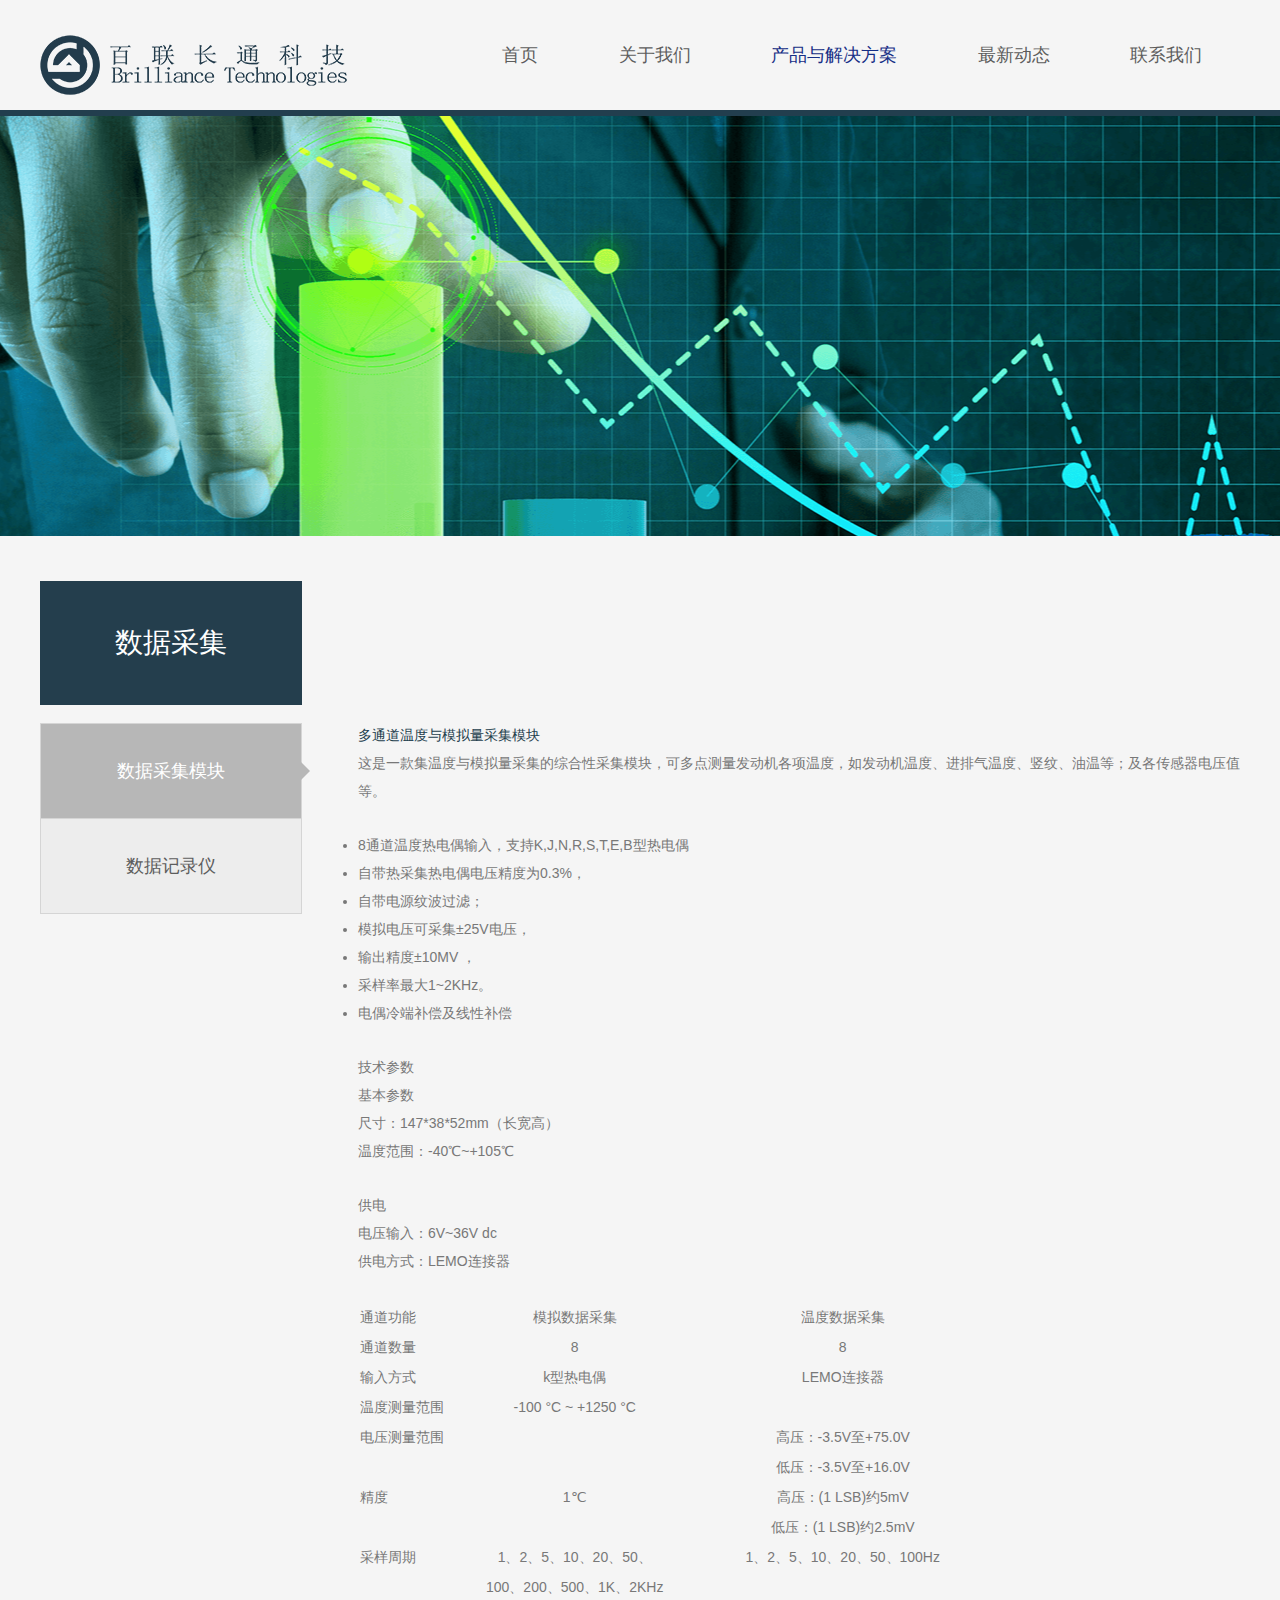
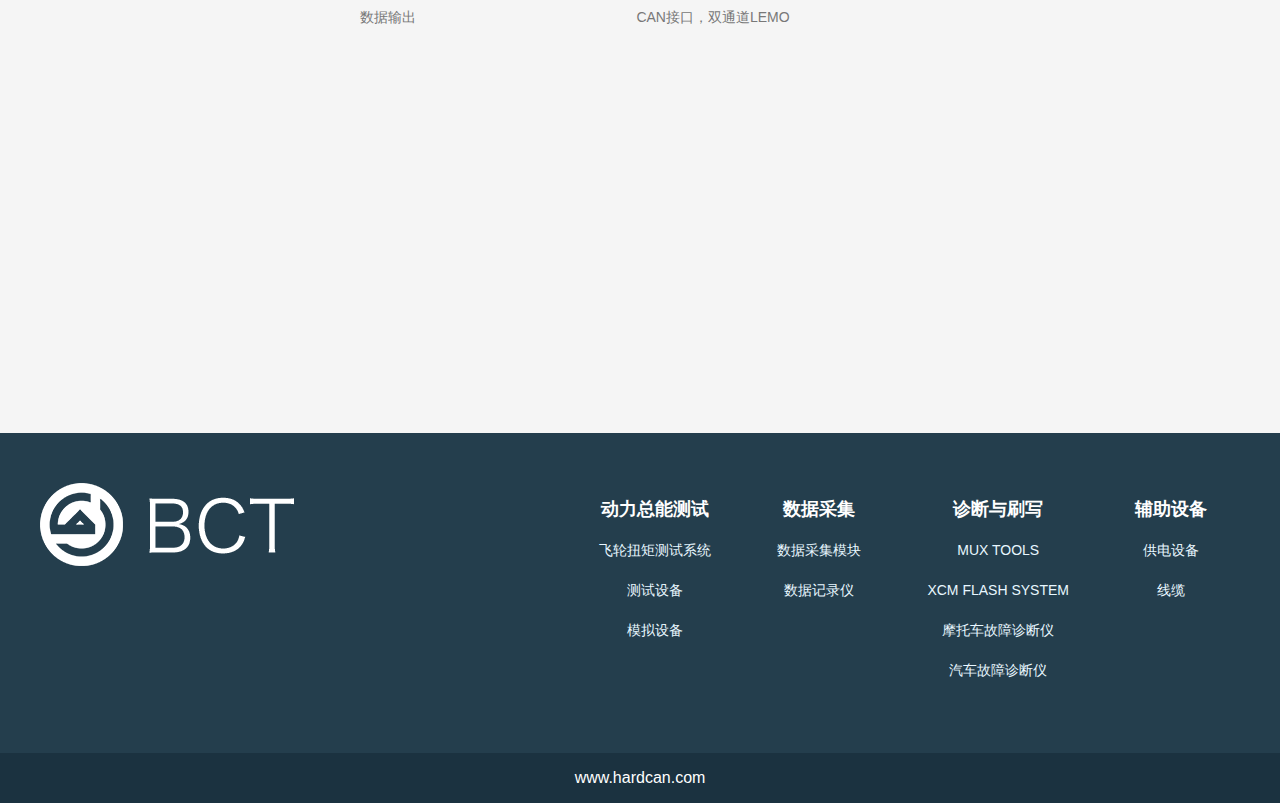
<file: produce3.html>
<!doctype html>
<html>
<head>
    <meta http-equiv="Content-Type" content="text/html; charset=utf-8"/>
    <title>百联长通科技</title>
    <meta name="renderer" content="webkit">
    <meta http-equiv="X-UA-Compatible" content="IE=Edge">
    <link rel="stylesheet" href="./css/style.css"/>
</head>
<body class="bg-gray">
	<div class="header">
		<img src="./images/logo.png" class="fl logo">
		<ul class="nav">
			<li>
				<a href="http://kaopu3.duapp.com/blctkj/index.html">首页</a>
			</li>
			<li>
				<a href="http://kaopu3.duapp.com/blctkj/company-intro.html">关于我们</a>
			</li> 
			<li>
				<a href="javascript:;" class="nav-on">产品与解决方案</a>
				<ul class="dropdown">
					<li>
						<a href="http://kaopu3.duapp.com/blctkj/produce1.html">动力总能测试</a>
					</li>
					<li>
						<a href="http://kaopu3.duapp.com/blctkj/produce3.html">数据采集</a>
					</li>
					<li>
						<a href="http://kaopu3.duapp.com/blctkj/produce4.html">刷写与诊断</a>
					</li>
					<li>
						<a href="http://kaopu3.duapp.com/blctkj/produce2.html">辅助设备</a>
					</li>
				</ul>
			</li> 
			<li>
				<a href="http://kaopu3.duapp.com/blctkj/trends.html">最新动态</a>
			</li> 
			<li>
				<a href="http://kaopu3.duapp.com/blctkj/contact-us.html">联系我们</a>
			</li> 
		</ul>
	</div>
	<div class="banner banner4">
		
	</div>
	<div class="article">
		<div class="aside fl">
			<div class="aside-til">
				数据采集
			</div>
			<ul>
				<li>
					<a class="aside-nav-on">
						数据采集模块<i></i>
					</a>
					<a>
						数据记录仪<i></i>
					</a>
				</li>
			</ul>
		</div>
		<div class="produce-info pro3">
			<div class="info show">
				<p>
					<strong>多通道温度与模拟量采集模块</strong>
				</p>
				<p class="mb26">
					这是一款集温度与模拟量采集的综合性采集模块，可多点测量发动机各项温度，如发动机温度、进排气温度、竖纹、油温等；及各传感器电压值等。
				</p>
				<ul class="list-pro1 mb26">
					<li>
						8通道温度热电偶输入，支持K,J,N,R,S,T,E,B型热电偶
					</li>
					<li>
						自带热采集热电偶电压精度为0.3%，
					</li>
					<li>
						自带电源纹波过滤；
					</li>
					<li>
						模拟电压可采集±25V电压，
					</li>
					<li>
						输出精度±10MV ，
					</li>
					<li>
						采样率最大1~2KHz。
					</li>
					<li>
						电偶冷端补偿及线性补偿
					</li>
				</ul>
				<p>
					技术参数
				</p>
				<p>
					基本参数
				</p>
				<p>
					尺寸：147*38*52mm（长宽高）
				</p>
				<p class="mb26">
					温度范围：-40℃~+105℃
				</p>
				<p>
					供电
				</p>
				<p>
					电压输入：6V~36V dc
				</p>
				<p class="mb26">
					供电方式：LEMO连接器
				</p>
				<table class="tb">
					<tr>
						<td class="align-lf">
							通道功能   
						</td>
						<td>
							模拟数据采集   
						</td>
						<td>
							温度数据采集
						</td>
					</tr>
					<tr>
						<td class="align-lf">
							通道数量                      
						</td>
						<td>
							8 
						</td>
						<td>
							8
						</td>
					</tr>
					<tr>
						<td class="align-lf">
							输入方式                      
						</td>
						<td>
							k型热电偶
						</td>
						<td>
							LEMO连接器
						</td>
					</tr>
					<tr>
						<td class="align-lf">
							温度测量范围                      
						</td>
						<td>
							 -100 °C ~ +1250 °C
						</td>
						<td>
							
						</td>
					</tr>
					<tr>
						<td class="align-lf">
							电压测量范围
						</td>
						<td>
							 
						</td>
						<td>
							高压：-3.5V至+75.0V
						</td>
					</tr>
					<tr>
						<td class="align-lf">
							
						</td>
						<td>
							 
						</td>
						<td>
							低压：-3.5V至+16.0V
						</td>
					</tr>
					<tr>
						<td class="align-lf">
							精度 
						</td>
						<td>
							1℃     
						</td>
						<td>
							高压：(1 LSB)约5mV
						</td>
					</tr>
					<tr>
						<td class="align-lf">
							
						</td>
						<td>
							   
						</td>
						<td>
							低压：(1 LSB)约2.5mV
						</td>
					</tr>
					<tr>
						<td class="align-lf">
							采样周期
						</td>
						<td>
							1、2、5、10、20、50、   
						</td>
						<td>
							1、2、5、10、20、50、100Hz
						</td>
					</tr>
					<tr>
						<td class="align-lf">
							
						</td>
						<td>
							100、200、500、1K、2KHz   
						</td>
						<td>
							
						</td>
					</tr>
					<tr>
						<td class="align-lf">
							数据输出
						</td>
						<td colspan="2">
							CAN接口，双通道LEMO
						</td>
					</tr>
				</table>
			</div>
			<div class="info">
				<p>	
					<strong>数据记录仪</strong>
				</p>
				<p class="mb100">
					数据记录仪用于ECU开发、标定以及汽车电子系统验证过程中的多项测量任务，基于ARM处理器的数据记录仪和存储卡技术。具有公认的超高可靠性和数据安全性。这些属性不只是基于“驱动、记录和存储媒体”方面的专业技术。另外，我们多年来还积累了汽车通讯协议方面的丰富知识，例如 CCP、J1939，已经基于以太网的安全数据传输，可在客户现在或将来的相关项目中应用。数据记录仪主要用于所有类型的车辆、建筑机械和专用车辆可广泛应用于车辆开发，用户数据收集以及定制的数据记录系统设备。
				</p>
				<div>
					<img src="./images/p-img4.png" width="452" height="240" class="fl">
					<p class="ml490">
						参数信息
					</p>
					<p class="ml490">
						输入电源：9～16V DC
					</p>
					<p class="ml490">
						功耗：≤2.5W
					</p>
					<p class="ml490">
						工作温度：-35℃～80℃
					</p>
					<p class="ml490">
						存储温度：-40℃～80℃
					</p>
					<p class="ml490">
						外型尺寸：88×48×26mm 
					</p>
					<p class="ml490">
						标配：数据记录仪一个、OBD延长线一根、USB数据线一根
					</p>
				</div>
			</div>
		</div>
	</div>
	<div class="footer">
		<div class="foot-wrap">
			<img src="./images/BCT.png" class="BCT fl">
			<div class="footer-link fr">
				<ul>
					<li>
						<p>
							<a href="http://kaopu3.duapp.com/blctkj/produce1.html"><strong>动力总能测试</strong></a>
						</p>
						<p>
							<a href="http://kaopu3.duapp.com/blctkj/produce1.html#11">飞轮扭矩测试系统</a>
						</p>
						<p>
							<a href="http://kaopu3.duapp.com/blctkj/produce1.html#12">测试设备</a>
						</p>
						<p>
							<a href="http://kaopu3.duapp.com/blctkj/produce1.html#13">模拟设备</a>
						</p>
					</li>
					<li>
						<p>
							<a href="http://kaopu3.duapp.com/blctkj/produce3.html"><strong>数据采集</strong></a>
						</p>
						<p>
							<a href="http://kaopu3.duapp.com/blctkj/produce3.html#31">数据采集模块</a>
						</p>
						<p>
							<a href="http://kaopu3.duapp.com/blctkj/produce3.html#32">数据记录仪</a>
						</p>
					</li>
					<li>
						<p>
							<a href="http://kaopu3.duapp.com/blctkj/produce4.html"><strong>诊断与刷写</strong></a>
						</p>
						<p>
							<a href="http://kaopu3.duapp.com/blctkj/produce4.html#41">MUX TOOLS</a>
						</p>
						<p>
							<a href="http://kaopu3.duapp.com/blctkj/produce4.html#42">XCM FLASH SYSTEM</a>
						</p>
						<p>
							<a href="http://kaopu3.duapp.com/blctkj/produce4.html#43">摩托车故障诊断仪</a>
						</p>
						<p>
							<a href="http://kaopu3.duapp.com/blctkj/produce4.html#44">汽车故障诊断仪</a>
						</p>
					</li>
					<li>
						<p>
							<a href="http://kaopu3.duapp.com/blctkj/produce2.html"><strong>辅助设备</strong></a>
						</p>
						<p>
							<a href="http://kaopu3.duapp.com/blctkj/produce2.html#21">供电设备</a>
						</p>
						<p>
							<a href="http://kaopu3.duapp.com/blctkj/produce2.html#22">线缆</a>
						</p>
					</li>
				</ul>
			</div>
		</div>
		<div class="link-homapge">
			www.hardcan.com
		</div>
	</div>
	<script src="./js/jquery-1.8.0.min.js"></script>
	<script>
		$(function(){
			//左侧导航
			$(".aside a").click(function(){
				var i = $(this).index();
				$(".aside a").removeClass("aside-nav-on");
				$(this).addClass("aside-nav-on");	
				$(".produce-info .info").removeClass("show");
				$(".produce-info .info:eq("+i+")").addClass("show");
			});

			//导航下拉
			$(".nav>li:eq(2)>a").toggle(function(){
				if($(this).parent().find("li").length){
					$(this).parent().find(".dropdown").show();
				}
			},function(){
				if($(this).parent().find("li").length){
					$(this).parent().find(".dropdown").hide();
				}
			});

			//根据不同参数切换不同菜单
			var l_href = location.href;
			if(l_href.indexOf("#31") > -1){
				$(".aside a:eq(0)").trigger("click");
			}else if(l_href.indexOf("#32") > -1){
				$(".aside a:eq(1)").trigger("click");
			}
		})
	</script>
</body>
</html>
</file>
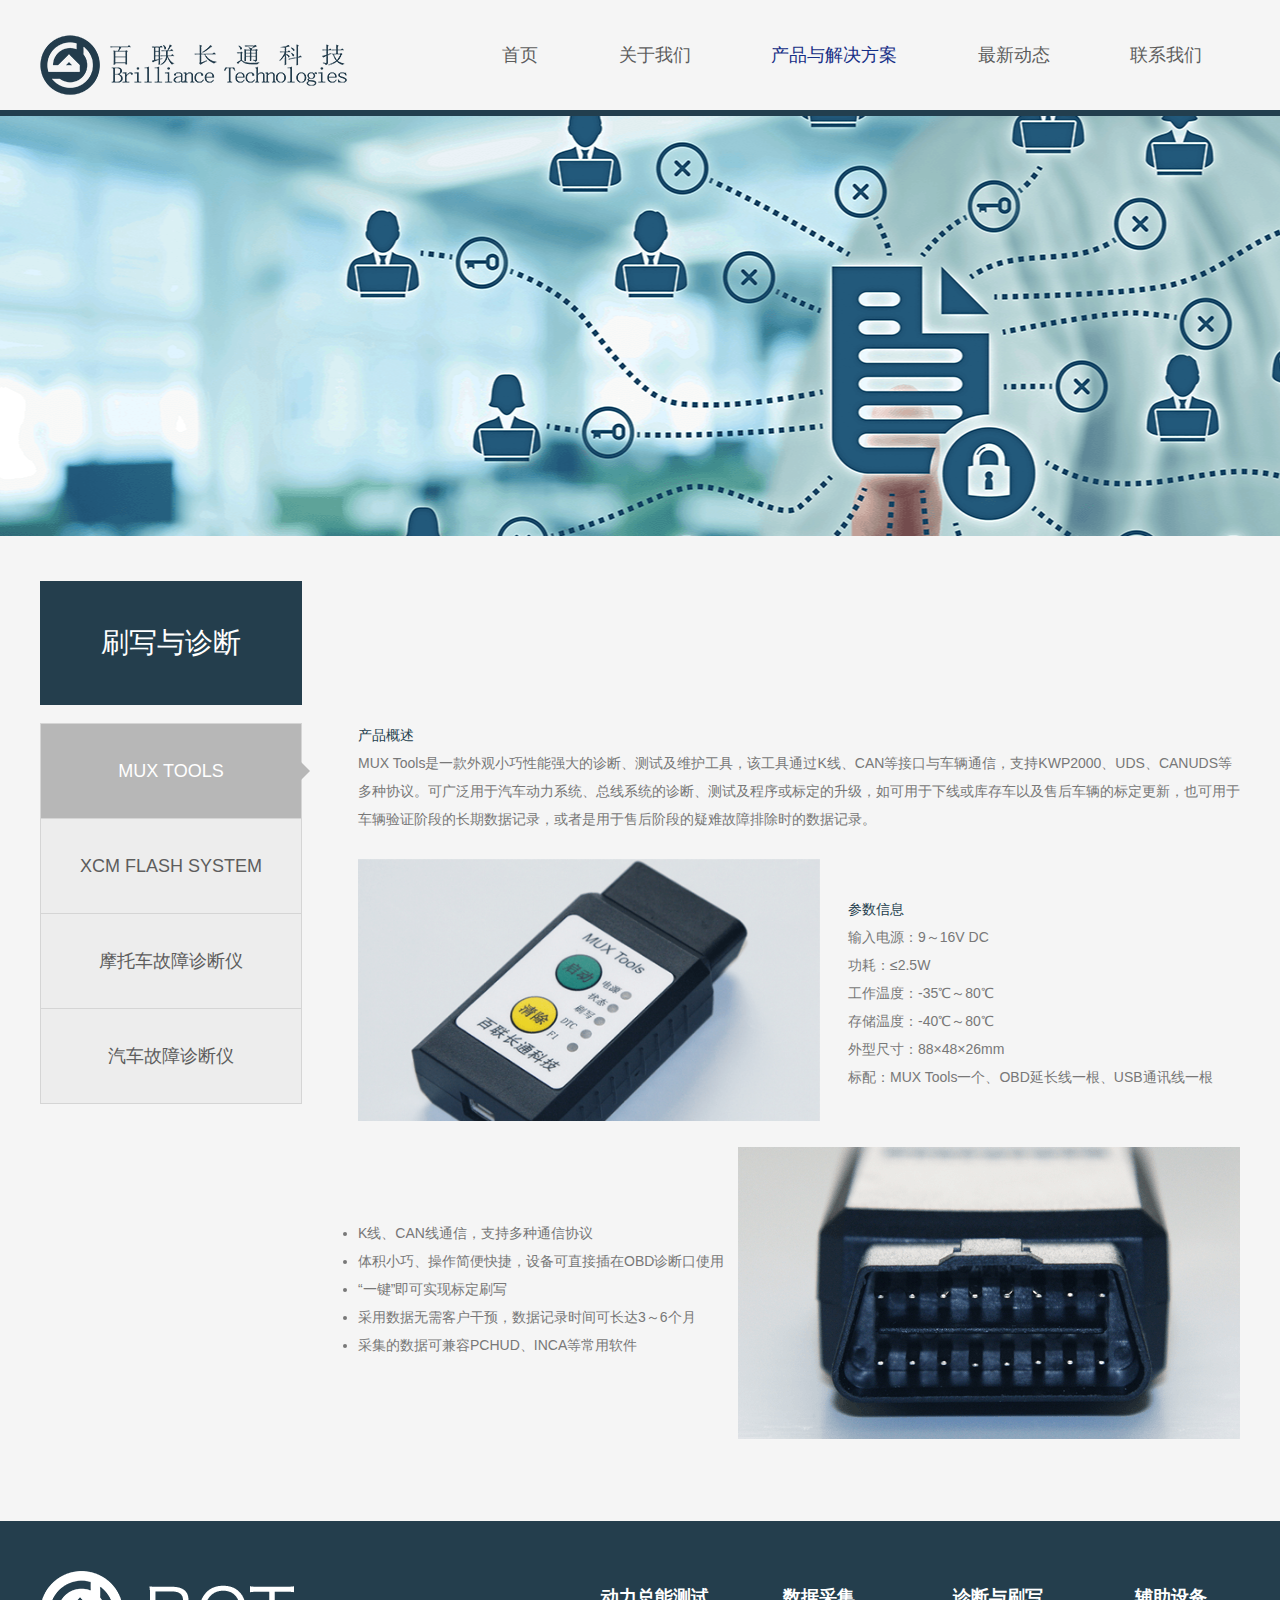
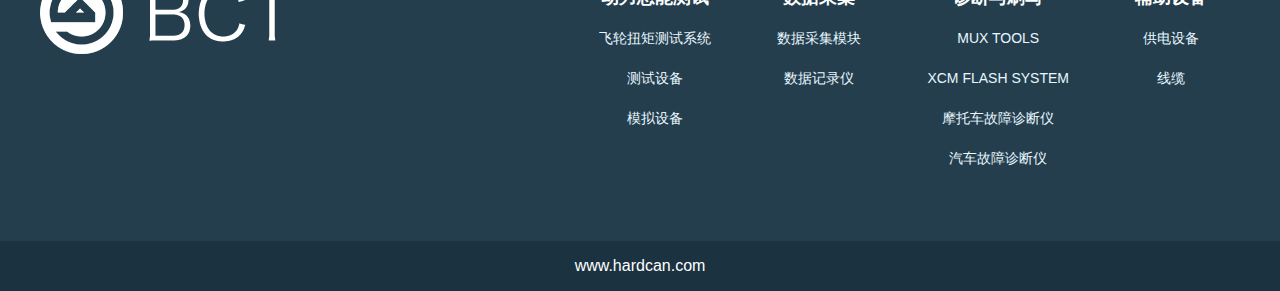
<file: produce4.html>
<!doctype html>
<html>
<head>
    <meta http-equiv="Content-Type" content="text/html; charset=utf-8"/>
    <title>百联长通科技</title>
    <meta name="renderer" content="webkit">
    <meta http-equiv="X-UA-Compatible" content="IE=Edge">
    <link rel="stylesheet" href="./css/style.css"/>
</head>
<body class="bg-gray">
	<div class="header">
		<img src="./images/logo.png" class="fl logo">
		<ul class="nav">
			<li>
				<a href="http://kaopu3.duapp.com/blctkj/index.html">首页</a>
			</li>
			<li>
				<a href="http://kaopu3.duapp.com/blctkj/company-intro.html">关于我们</a>
			</li> 
			<li>
				<a href="javascript:;" class="nav-on">产品与解决方案</a>
				<ul class="dropdown">
					<li>
						<a href="http://kaopu3.duapp.com/blctkj/produce1.html">动力总能测试</a>
					</li>
					<li>
						<a href="http://kaopu3.duapp.com/blctkj/produce3.html">数据采集</a>
					</li>
					<li>
						<a href="http://kaopu3.duapp.com/blctkj/produce4.html">刷写与诊断</a>
					</li>
					<li>
						<a href="http://kaopu3.duapp.com/blctkj/produce2.html">辅助设备</a>
					</li>
				</ul>
			</li> 
			<li>
				<a href="http://kaopu3.duapp.com/blctkj/trends.html">最新动态</a>
			</li> 
			<li>
				<a href="http://kaopu3.duapp.com/blctkj/contact-us.html">联系我们</a>
			</li> 
		</ul>
	</div>
	<div class="banner banner5">
		
	</div>
	<div class="article">
		<div class="aside fl">
			<div class="aside-til">
				刷写与诊断
			</div>
			<ul>
				<li>
					<a class="aside-nav-on">
						MUX TOOLS<i></i>
					</a>
					<a>
						XCM FLASH SYSTEM<i></i>
					</a>
					<a>
						摩托车故障诊断仪<i></i>
					</a>
					<a>
						汽车故障诊断仪<i></i>
					</a>
				</li>
			</ul>
		</div>
		<div class="produce-info pro3">
			<div class="info show">
				<p>
					<strong>产品概述</strong>
				</p>
				<p class="mb26">
					MUX Tools是一款外观小巧性能强大的诊断、测试及维护工具，该工具通过K线、CAN等接口与车辆通信，支持KWP2000、UDS、CANUDS等多种协议。可广泛用于汽车动力系统、总线系统的诊断、测试及程序或标定的升级，如可用于下线或库存车以及售后车辆的标定更新，也可用于车辆验证阶段的长期数据记录，或者是用于售后阶段的疑难故障排除时的数据记录。
				</p>
				<div class="overflow mb26">
					<img src="./images/p-img6.png" width="462" height="262" class="fl">
					<p class="ml490 mt36">
						<strong>参数信息</strong>
					</p>
					<p class="ml490">
						输入电源：9～16V DC
					</p>
					<p class="ml490">
						功耗：≤2.5W
					</p>
					<p class="ml490">
						工作温度：-35℃～80℃
					</p>
					<p class="ml490">
						存储温度：-40℃～80℃
					</p>
					<p class="ml490">
						外型尺寸：88×48×26mm 
					</p>
					<p class="ml490">
						标配：MUX Tools一个、OBD延长线一根、USB通讯线一根
					</p>
				</div>
				<div>
					<ul class="list-pro1 fl mt72">
						<li>
							K线、CAN线通信，支持多种通信协议 
						</li>
						<li>
							体积小巧、操作简便快捷，设备可直接插在OBD诊断口使用 
						</li>
						<li>
							“一键”即可实现标定刷写 
						</li>
						<li>
							采用数据无需客户干预，数据记录时间可长达3～6个月
						</li>
						<li>
							采集的数据可兼容PCHUD、INCA等常用软件
						</li>
					</ul>
					<img src="./images/p-img5.png" width="502" height="292" class="fr">
				</div>
			</div>
			<div class="info">
				<p>
					<strong>产品概述</strong>
				</p>
				<p class="mb26">
					CM多功能刷写工具通常可用于ECU零部件生产厂家及主机厂或者是相关售后部门，用于大批量ECM/TCM/PCM等数据的更新，通过批量的刷写，提升生产效率缩短刷写时间，并且支持对汽车ECM/TCM/PCM等系统的刷写、标定、升级。该工具采用7寸手触屏，更加直观的观测刷写情况。钥匙一键启动，操作简单，傻瓜化操作，刷写过程自动，并可自动测试，无需人工干预；自动生成刷写记录和日志，可用于产品质量追踪。
				</p>
				<div class="overflow mb26">
					<img src="./images/p-img12.png" width="462" height="302" class="fl">
					<p class="ml490 mt36">
						<strong>功能介绍</strong>
					</p>
					<p class="ml490">
						输入电源：9～16V DC
					</p>
					<p class="ml490">
						支持协议：KWP2000  CAN-UDS
					</p>
					<p class="ml490">
						支持ECM型号：德尔福全系列、联电ME7、ME788，可定制
					</p>
					<p class="ml490">
						刷写文件类型：CAL、PTP、HEX、S19
					</p>
					<p class="ml490">
						同时刷写ECM数量：5个(用户可选择6个)
					</p>
					<p class="ml490">
						支持设备间的级联，最多可同时刷写12个ECM
					</p>
					<p class="ml490">
						刷写方式：自动刷写
					</p>
					<p class="ml490">
						刷写日志提取
					</p>
				</div>
				<div class="overflow">
					<img src="./images/p-img13.png" width="462" height="302" class="fr">
					<p>
						<strong>参数信息</strong>
					</p>
					<p>
						主机尺寸：30cm×30cm×10cm
					</p>
					<p>
						主机箱：51cm×36.5cm×17cm
					</p>
					<p>
						屏幕尺寸：7寸
					</p>
					<p>
						刷写连接线：70cm
					</p>
					<p>
						供电电压： 220V交流
					</p>
					<p>
						系统工作电流：0.2A
					</p>
					<p>
						ECU供电电压：9V～14.3V
					</p>
					<p>
						蓄电池容量：5A/h
					</p>
					<p>
						内置蓄电池工作时间：≥30分钟
					</p>
					<p>
						系统工作温度范围：-10℃～+40℃
					</p>
				</div>
			</div>
			<div class="info">
				<p>
					<strong>产品概述</strong>
				</p>
				<p class="mb26">
					此诊断仪专为摩托车电喷系统的故障诊断定制开发，可完全满足摩托车电喷系统的故障诊断，疑难故障查询分析，产品采用高性能32位处理器设计，并采用2.8寸彩色液晶屏，支持大容量存储器，产品为目前市场上性价比最高的诊断仪，诊断仪外观进行专业设计，采用硅胶按键+轻触开关的结构方式，操作简单。方便用户操作使用手感舒适，诊断仪可通过软件升级满足未来长期使用，降低用户在诊断仪方面的设备投入。
				</p>
				<div class="overflow mb26">
					<img src="./images/p-img7.png" width="462" height="302" class="fl">
					<p class="ml490 mt120">
						<strong>参数信息</strong>
					</p>
					<p class="ml490">
						主机尺寸：11.5cm×8.0cm ×2.2cm   
					</p>
					<p class="ml490">
						屏幕尺寸：2.8寸(6cm×4.5cm)     
					</p>
				</div>
				<div class="overflow mb26">
					<img src="./images/p-img13.png" width="462" height="302" class="fr">
					<p class="mt120">
						工作电压：9-16V DC   
					</p>  
					<p>       
						额定电流：65Ma           
					</p>
					<p>				           
						功耗：0.78W    
					</p>
				</div>
				<div class="overflow mb26">
					<img src="./images/p-img9.png" width="462" height="302" class="fl">
					<p class="ml490 mt120">
						环境温度：-10—70℃              
					</p>
					<p class="ml490">
						环境湿度：＜70% 
					</p>
					<p class="ml490">
						诊断线：150cm（可定制）  
					</p>
				</div>
			</div>
			<div class="info">
				<p>
					<strong>产品概述</strong>
				</p>
				<p class="mb26">
					此诊断仪专为客户的故障诊断定制开发，可满足车辆的故障诊断，疑难故障查询分析，产品采用高性能32位处理器设计，并采用7寸彩色液晶屏，支持大容量存储器，产品为目前市场上性价比最高的诊断仪，诊断仪外观进行专业设计，操作简单。方便用户操作使用手感舒适，诊断仪可通过软件升级满足未来长期使用，降低用户在诊断仪方面的设备投入。
				</p>
				<div class="overflow mb26">
					<img src="./images/p-img11.png" width="462" height="302" class="fl">
					<p class="ml490">
						<strong>参数信息</strong>
					</p>
					<p class="ml490">
						外形尺寸：258×137×34mm  
					</p>
					<p class="ml490">
						屏幕尺寸：7寸触摸屏 
					</p>
					<p class="ml490">
						自带电源：可充电电池（3000mAH）
					</p>
					<p class="ml490">
						工作电压：DC12-24V
					</p>
					<p class="ml490">
						额定电流：≤500mA
					</p>
					<p class="ml490">
						环境温度：-10℃到50℃
					</p>
					<p class="ml490">
						环境湿度：25%到70%
					</p>
					<p class="ml490">
						外部存储器：内置4G的储存器
					</p>
					<p class="ml490">
						诊断线：150cm
					</p>
				</div>
				<div class="overflow mb26">
					<img src="./images/p-img10.png" width="462" height="302" class="fr">
					<p class="mt36">
						<strong>功能介绍：</strong>
					</p>
					<table class="pro4">
						<tr>
							<td>
								1.1、车型选择
							</td>
							<td>	
								1.7、ECU升级
							</td>
						</tr>
						<tr>
							<td>
								1.2、部件选择
							</td>
							<td>
								1.8、执行器控制
							</td>
						</tr>
						<tr>
							<td>
								1.3、诊断功能选择
							</td>
							<td>
								2.1、按键及触摸描述
							</td>
						</tr>
						<tr>
							<td>
								1.4、故障检测
							</td>
							<td>
								2.2、电池充电
							</td>
						</tr>
						<tr>
							<td>
								1.5、动态数据流
							</td>
							<td>
								2.3、诊断仪升级
							</td>
						</tr>
						<tr>
							<td>
								1.6、读取曲线
							</td>
							<td>
								2.4、触摸屏校验模式
							</td>
						</tr>
					</table>
				</div>
			</div>
		</div>
	</div>
	<div class="footer">
		<div class="foot-wrap">
			<img src="./images/BCT.png" class="BCT fl">
			<div class="footer-link fr">
				<ul>
					<li>
						<p>
							<a href="http://kaopu3.duapp.com/blctkj/produce1.html"><strong>动力总能测试</strong></a>
						</p>
						<p>
							<a href="http://kaopu3.duapp.com/blctkj/produce1.html#11">飞轮扭矩测试系统</a>
						</p>
						<p>
							<a href="http://kaopu3.duapp.com/blctkj/produce1.html#12">测试设备</a>
						</p>
						<p>
							<a href="http://kaopu3.duapp.com/blctkj/produce1.html#13">模拟设备</a>
						</p>
					</li>
					<li>
						<p>
							<a href="http://kaopu3.duapp.com/blctkj/produce3.html"><strong>数据采集</strong></a>
						</p>
						<p>
							<a href="http://kaopu3.duapp.com/blctkj/produce3.html#31">数据采集模块</a>
						</p>
						<p>
							<a href="http://kaopu3.duapp.com/blctkj/produce3.html#32">数据记录仪</a>
						</p>
					</li>
					<li>
						<p>
							<a href="http://kaopu3.duapp.com/blctkj/produce4.html"><strong>诊断与刷写</strong></a>
						</p>
						<p>
							<a href="http://kaopu3.duapp.com/blctkj/produce4.html#41">MUX TOOLS</a>
						</p>
						<p>
							<a href="http://kaopu3.duapp.com/blctkj/produce4.html#42">XCM FLASH SYSTEM</a>
						</p>
						<p>
							<a href="http://kaopu3.duapp.com/blctkj/produce4.html#43">摩托车故障诊断仪</a>
						</p>
						<p>
							<a href="http://kaopu3.duapp.com/blctkj/produce4.html#44">汽车故障诊断仪</a>
						</p>
					</li>
					<li>
						<p>
							<a href="http://kaopu3.duapp.com/blctkj/produce2.html"><strong>辅助设备</strong></a>
						</p>
						<p>
							<a href="http://kaopu3.duapp.com/blctkj/produce2.html#21">供电设备</a>
						</p>
						<p>
							<a href="http://kaopu3.duapp.com/blctkj/produce2.html#22">线缆</a>
						</p>
					</li>
				</ul>
			</div>
		</div>
		<div class="link-homapge">
			www.hardcan.com
		</div>
	</div>
	<script src="./js/jquery-1.8.0.min.js"></script>
	<script>
		$(function(){
			//左侧导航
			$(".aside a").click(function(){
				var i = $(this).index();
				$(".aside a").removeClass("aside-nav-on");
				$(this).addClass("aside-nav-on");	
				$(".produce-info .info").removeClass("show");
				$(".produce-info .info:eq("+i+")").addClass("show");
			});

			//导航下拉
			$(".nav>li:eq(2)>a").toggle(function(){
				if($(this).parent().find("li").length){
					$(this).parent().find(".dropdown").show();
				}
			},function(){
				if($(this).parent().find("li").length){
					$(this).parent().find(".dropdown").hide();
				}
			});

			//根据不同参数切换不同菜单
			var l_href = location.href;
			if(l_href.indexOf("#41") > -1){
				$(".aside a:eq(0)").trigger("click");
			}else if(l_href.indexOf("#42") > -1){
				$(".aside a:eq(1)").trigger("click");
			}else if(l_href.indexOf("#43") > -1){
				$(".aside a:eq(2)").trigger("click");
			}else if(l_href.indexOf("#44") > -1){
				$(".aside a:eq(3)").trigger("click");
			}
		})
	</script>
</body>
</html>
</file>
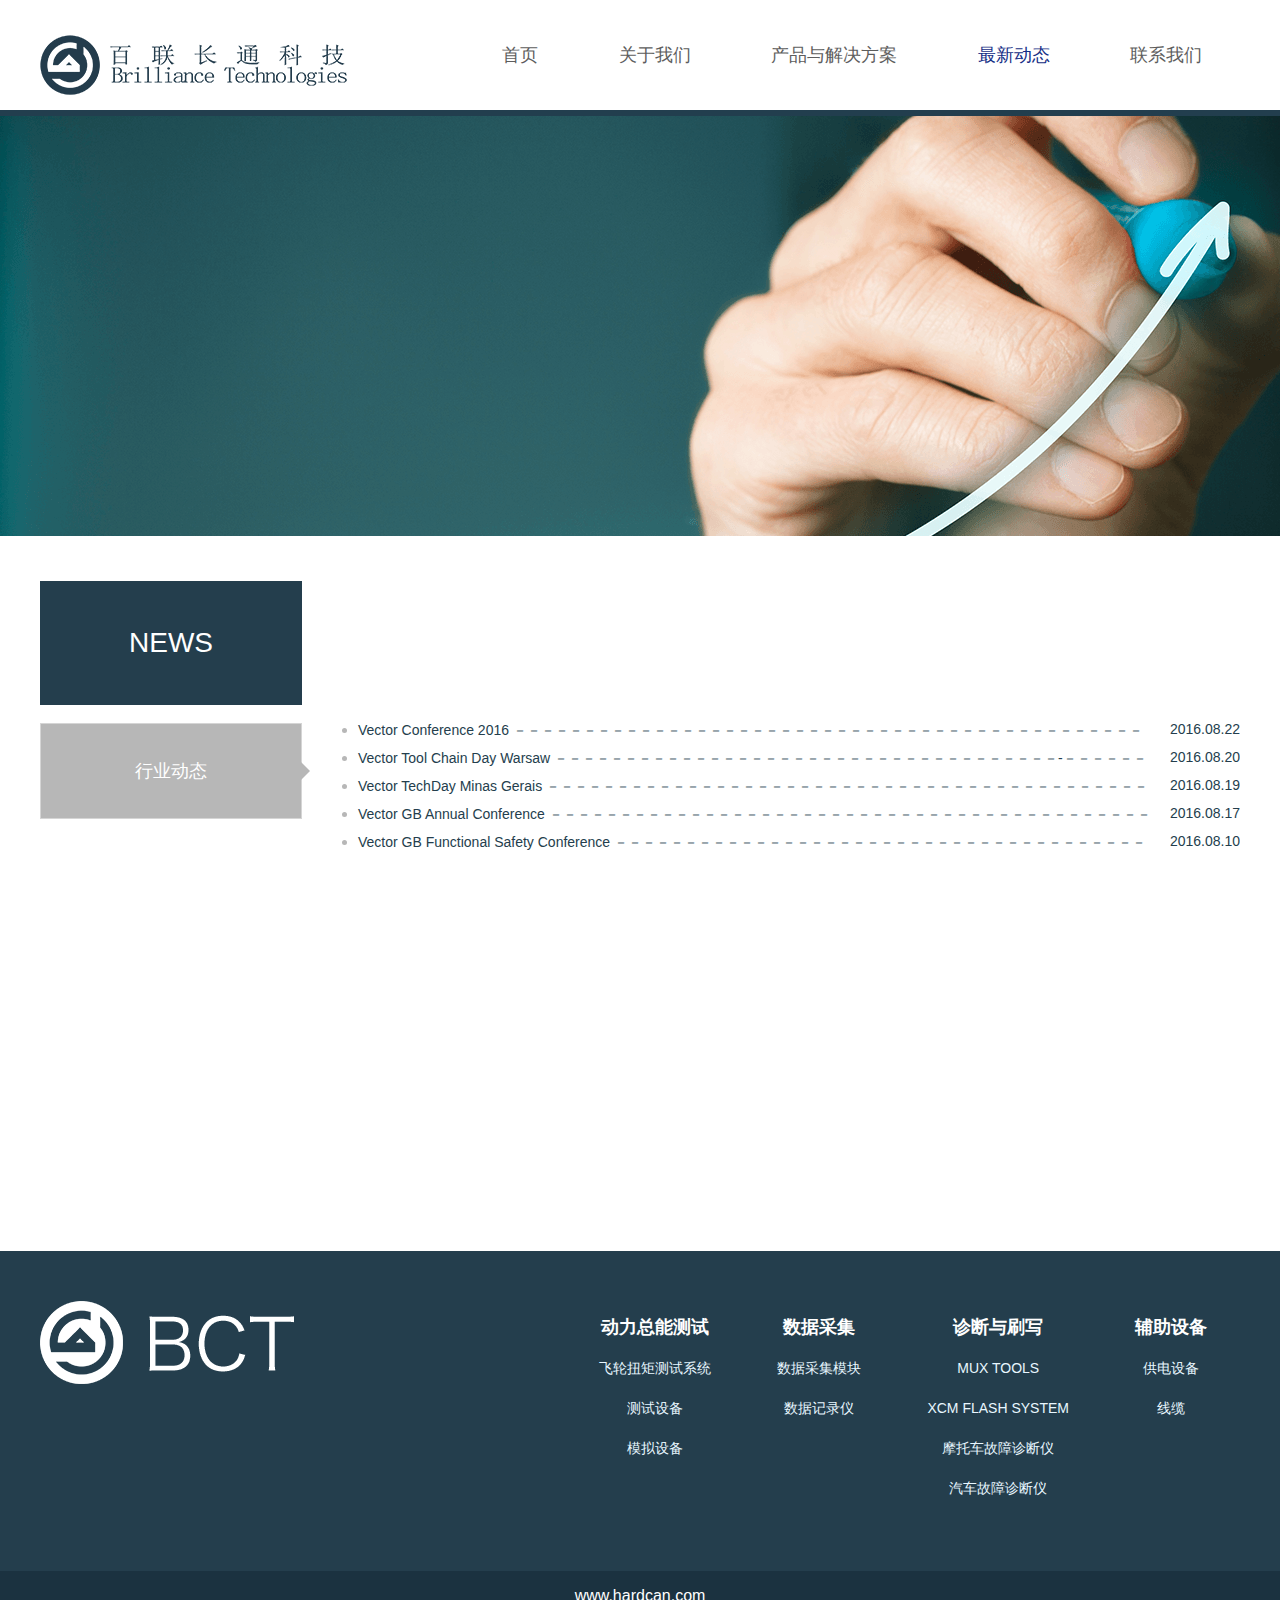
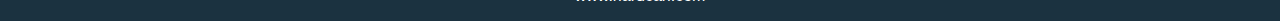
<file: trends.html>
<!doctype html>
<html>
<head>
    <meta http-equiv="Content-Type" content="text/html; charset=utf-8"/>
    <title>百联长通科技</title>
    <meta name="renderer" content="webkit">
    <meta http-equiv="X-UA-Compatible" content="IE=Edge">
    <link rel="stylesheet" href="./css/style.css"/>
</head>
<body>
	<div class="header">
		<img src="./images/logo.png" class="fl logo">
		<ul class="nav">
			<li>
				<a href="http://kaopu3.duapp.com/blctkj/index.html">首页</a>
			</li>
			<li>
				<a href="http://kaopu3.duapp.com/blctkj/company-intro.html">关于我们</a>
			</li> 
			<li>
				<a href="javascript:;">产品与解决方案</a>
				<ul class="dropdown">
					<li>
						<a href="http://kaopu3.duapp.com/blctkj/produce1.html">动力总能测试</a>
					</li>
					<li>
						<a href="http://kaopu3.duapp.com/blctkj/produce3.html">数据采集</a>
					</li>
					<li>
						<a href="http://kaopu3.duapp.com/blctkj/produce4.html">刷写与诊断</a>
					</li>
					<li>
						<a href="http://kaopu3.duapp.com/blctkj/produce2.html">辅助设备</a>
					</li>
				</ul>
			</li> 
			<li>
				<a href="http://kaopu3.duapp.com/blctkj/trends.html" class="nav-on">最新动态</a>
			</li> 
			<li>
				<a href="http://kaopu3.duapp.com/blctkj/contact-us.html">联系我们</a>
			</li> 
		</ul>
	</div>
	<div class="banner banner7">
		
	</div>
	<div class="article">
		<div class="aside fl">
			<div class="aside-til">
				NEWS
			</div>
			<ul>
				<li>
					<a class="aside-nav-on">
						行业动态<i></i>
					</a>
				</li>
			</ul>
		</div>
		<div class="trends-news">
			<ul>
				<li>
					<a>
						<span class="fr date">2016.08.22</span>Vector Conference 2016 －－－－－－－－－－－－－－－－－－－－－－－－－－－－－－－－－－－－－－－－－－－－－ 
					</a>
				</li>
				<li>
					<a>
						<span class="fr date">2016.08.20</span>Vector Tool Chain Day Warsaw －－－－－－－－－－－－－－－－－－－－－－－－－－－－－－－－－－－－-－－－－－－
					</a>
				</li>
				<li>
					<a>
						<span class="fr date">2016.08.19</span>Vector TechDay Minas Gerais －－－－－－－－－－－－－－－－－－－－－－－－－－－－－－－－－－－－－－－－－－－
					</a>
				</li>
				<li>
					<a>
						<span class="fr date">2016.08.17</span>Vector GB Annual Conference －－－－－－－－－－－－－－－－－－－－－－－－－－－－－－－－－－－－－－－－－－－
					</a>
				</li>
				<li>
					<a>
						<span class="fr date">2016.08.10</span>Vector GB Functional Safety Conference  －－－－－－－－－－－－－－－－－－－－－－－－－－－－－－－－－－－－－－
					</a>
				</li>
			</ul>
		</div>
	</div>
	<div class="footer">
		<div class="foot-wrap">
			<img src="./images/BCT.png" class="BCT fl">
			<div class="footer-link fr">
				<ul>
					<li>
						<p>
							<a href="http://kaopu3.duapp.com/blctkj/produce1.html"><strong>动力总能测试</strong></a>
						</p>
						<p>
							<a href="http://kaopu3.duapp.com/blctkj/produce1.html#11">飞轮扭矩测试系统</a>
						</p>
						<p>
							<a href="http://kaopu3.duapp.com/blctkj/produce1.html#12">测试设备</a>
						</p>
						<p>
							<a href="http://kaopu3.duapp.com/blctkj/produce1.html#13">模拟设备</a>
						</p>
					</li>
					<li>
						<p>
							<a href="http://kaopu3.duapp.com/blctkj/produce3.html"><strong>数据采集</strong></a>
						</p>
						<p>
							<a href="http://kaopu3.duapp.com/blctkj/produce3.html#31">数据采集模块</a>
						</p>
						<p>
							<a href="http://kaopu3.duapp.com/blctkj/produce3.html#32">数据记录仪</a>
						</p>
					</li>
					<li>
						<p>
							<a href="http://kaopu3.duapp.com/blctkj/produce4.html"><strong>诊断与刷写</strong></a>
						</p>
						<p>
							<a href="http://kaopu3.duapp.com/blctkj/produce4.html#41">MUX TOOLS</a>
						</p>
						<p>
							<a href="http://kaopu3.duapp.com/blctkj/produce4.html#42">XCM FLASH SYSTEM</a>
						</p>
						<p>
							<a href="http://kaopu3.duapp.com/blctkj/produce4.html#43">摩托车故障诊断仪</a>
						</p>
						<p>
							<a href="http://kaopu3.duapp.com/blctkj/produce4.html#44">汽车故障诊断仪</a>
						</p>
					</li>
					<li>
						<p>
							<a href="http://kaopu3.duapp.com/blctkj/produce2.html"><strong>辅助设备</strong></a>
						</p>
						<p>
							<a href="http://kaopu3.duapp.com/blctkj/produce2.html#21">供电设备</a>
						</p>
						<p>
							<a href="http://kaopu3.duapp.com/blctkj/produce2.html#22">线缆</a>
						</p>
					</li>
				</ul>
			</div>
		</div>
		<div class="link-homapge">
			www.hardcan.com
		</div>
	</div>
	<script src="./js/jquery-1.8.0.min.js"></script>
	<script>
		$(function(){
			//导航下拉
			$(".nav>li:eq(2)>a").toggle(function(){
				if($(this).parent().find("li").length){
					$(this).parent().find(".dropdown").show();
				}
			},function(){
				if($(this).parent().find("li").length){
					$(this).parent().find(".dropdown").hide();
				}
			});
		})
	</script>
</body>
</html>
</file>
<file: css/style.css>
@charset "UTF-8";

html {
  padding: 0;
  margin: 0;
}


body {
  margin: 0;
  padding: 0;
  font-family: "SinSun","Microsoft Yahei",Arial, sans-serif;
}

a {
  cursor: pointer;
  text-decoration: none; 
}

h1, h2, h3, h4, h5, h6, em, span, i, strong,p,form {
  font-weight: normal;
  font-style: normal; 
  margin: 0;
  padding: 0;
}

img {
  border: none;
  margin: 0;
  padding:0;
  vertical-align: top;
}

ul,ol,li {
  list-style-type: none; 
  padding:0;
  margin: 0;
}

.fl {
  float: left; 
}

.fr {
  float: right; 
}

.header{
  width: 1200px;
  height: 110px;
  margin: 0 auto;
}

.logo{
  margin-top: 35px;
}

.nav{
  float: right;    
}

.nav li{
  padding: 0 38px;
  display: inline-block;
  +display: inline;
  +zoom:1;
  height: 110px;
  line-height: 110px;
  position: relative;
}

.nav li a{
  font-size: 18px;
  color:#5d5d5d;
  height: 110px;
}

.nav .dropdown{
  display: none;
  position: absolute;
  width: 100%;
  text-align: center;
  left: 0;
  top: 116px;
  background-color:#fff;
  background: rgba(255,255,255,.6);
  *filter: alpha(opacity=60);
}

.nav .dropdown li{
  padding: 0;
  height: 88px;
  line-height: 88px;
  display: block;
  border-bottom: 1px solid #d0d4d5;
}

.nav .dropdown li a{
  height: 88px;
  line-height: 88px;
  display: block;
}

.nav .dropdown li a:hover{
  color:#fff;
  background: #243e4d;
}

.nav .nav-on{
  color: #152e86;
}

.banner{
  height: 420px;
  border-top:6px solid #223e4e;
}

.banner1{
  background: url("../images/banner.png") top center no-repeat;
}

.banner2{
  background: url("../images/banner2.png") top center no-repeat;
}

.banner3{
  background: url("../images/banner3.png") top center no-repeat;
}

.banner4{
  background: url("../images/banner4.png") top center no-repeat;
}

.banner5{
  background: url("../images/banner5.png") top center no-repeat;
}

.banner6{
  background: url("../images/banner6.png") top center no-repeat;
}

.banner7{
  background: url("../images/banner7.png") top center no-repeat;
}

.banner8{
  background: url("../images/banner8.png") top center no-repeat;
}

.about-us .til{
    font-size: 24px;
    color: #5d5d5d;
    line-height: 160%;
    padding-top: 36px;
    height: 116px;
    background: #eeeeee;
    text-align: center;
}

.about-us ul{
  width:1238px;
  margin: 0 auto;
  margin-top: 66px;
  margin-bottom: 80px;
  overflow: hidden;
}

.about-us ul li{
  background-color: #eff1f0;
  float: left;
  width: 404px;
  height: 404px;
  margin:  0 4px 8px 4px;
}

.about-us ul .li1{
  background-image: url("../images/home-icon1.png");
  background-repeat: no-repeat;
  background-position: center center;
}

.about-us ul .li2{
  background-image: url("../images/home-icon2.png");
  background-repeat: no-repeat;
  background-position: center center;
}

.about-us ul .li3{
  background-image: url("../images/home-icon3.png");
  background-repeat: no-repeat;
  background-position: center center;
}

.about-us ul .li4{
  background-image: url("../images/home-icon4.png");
  background-repeat: no-repeat;
  background-position: center center;
}

.about-us ul .li5{
  background-image: url("../images/home-icon5.png");
  background-repeat: no-repeat;
  background-position: center center;
}

.about-us ul .li6{
  background-image: url("../images/home-icon6.png");
  background-repeat: no-repeat;
  background-position: center center;
}

.footer{
  height: 370px;
  background: #243e4d;
  position: relative;
}

.foot-wrap{
  width: 1200px;
  margin: 0 auto;
}

.BCT{
  margin-top: 50px;
  width: 254px;
  height: 83px;
}

.link-homapge{
  clear: both;
  text-align: center;
  font-size: 16px;
  color: #fff;
  height: 50px;
  background: #1b3240;
  position: absolute;
  width: 100%;
  line-height: 50px;
  left:0;
  bottom: 0;
}

.footer-link li{
  margin: 0 33px;
  float: left;
  text-align: center;
  margin-top: 68px;
}

.footer-link strong{
  font-weight: bold;
  font-size: 18px;
  color: #fff;
}

.footer-link p{
    line-height: 100%;
    margin-bottom: 24px;
}

.footer-link p a{
  color: #e8f7ff;
  font-size: 14px;
}

.footer-link p a:hover{
  text-decoration: underline;
  
}

.article{
  width: 1200px;
  margin:0 auto;
  margin-top: 45px;
  overflow: hidden;
}

.aside .aside-til{
    width: 262px;
    height: 124px;
    line-height: 124px;
    text-align: center;
    font-size: 28px;
    color: #fff;
    background: #243e4d;
    margin-bottom: 18px;
}

.aside li{
  width: 262px;
}

.aside li a{
    height: 94px;
    display: block;
    background: #ededed;
    color: #5d5d5d;
    font-size: 18px;
    text-align: center;
    line-height: 94px;
    position: relative;
    border: 1px solid #d5d5d5;
    border-top: none;
}

.aside li a:first-child{
  border-top: 1px solid #d5d5d5;
}

.aside li .aside-nav-on{
    background: #b7b7b7;
    color: #fff;
}

.aside .aside-nav-on i{
    width: 0;
    height: 0;
    border-top: 9px solid transparent;
    border-left: 9px solid #b7b7b7;
    border-bottom: 9px solid transparent;
    position: absolute;
    right: -9px;
    top: 38px;
}

.contact-us{
  display: block;
  margin: 136px 0 400px 318px;
}

.contact-us p{
  font-size: 14px;
  color: #243e4d;
  line-height: 200%;
}

.trends-news{
  display: block;
  margin:140px 0 400px 318px;
}

.trends-news li{
    list-style-position: outside;
    list-style-type: disc;
    color: #b7b7b7;
    margin-bottom: 10px;
}

.trends-news li a{
  font-size: 14px;
  line-height: 120%;
  color: #243e4d;
}

.compare-info,.produce-info{
  display: block;
  margin:140px 0 400px 318px;
}

.compare-info .info{
  display: none;
  font-size: 14px;
  color: #5d5d5d;
  line-height: 200%;
}

.produce-info .info{
  display: none;
  font-size: 14px;
  color: #0d0f14;
  line-height: 200%;
}

.compare-info .info p strong{
  color: #243e4d;
}

.produce-info .info p strong{
  color: #243e4d;
}

.compare-info .show,.produce-info .show{
  display: block;
}

.mb26{
  margin-bottom: 26px !important;
}

.list-pro1 li{
    list-style-position: outside;
    list-style-type: disc;
    color: #787878;
}

.list-pro1 li span{
  color: #0d0f14;
}

.full-img{
  width: 100%;
  max-width: 100%;
}

.p-lf,.p-rt{
  overflow: hidden;
  margin-bottom: 106px;
}

.p-lf p{
  margin-left: 386px;
}

.p-rt p{
  width: 536px;
  +width:490px;
  text-align: right;
}

.p-rt img{
  margin-left: 50px;
  +margin-left:0;
}

.bg-gray{
  background: #f5f5f5;
}

.w-auto{
  width: auto !important;
}

.mb100{
  margin-bottom: 100px !important;
}

.overflow{
  overflow: hidden;
}

.w420{
  width: 420px;
}

.info table td{
  color: #787878;
}

.pro3 p{
  color: #787878 !important;
}

.align-lf{
  text-align: left !important;
  padding:0 !important;
}

.tb td{
  text-align: center;
  padding: 0 40px;
}

.ml490{
  margin-left: 490px !important;
}

.mt36{
  margin-top: 36px;
}

.mt72{
  margin-top: 72px;
}

.mt120{
  margin-top: 120px;
}

.pro4 td{
  padding-right: 80px !important;
}
</file>
